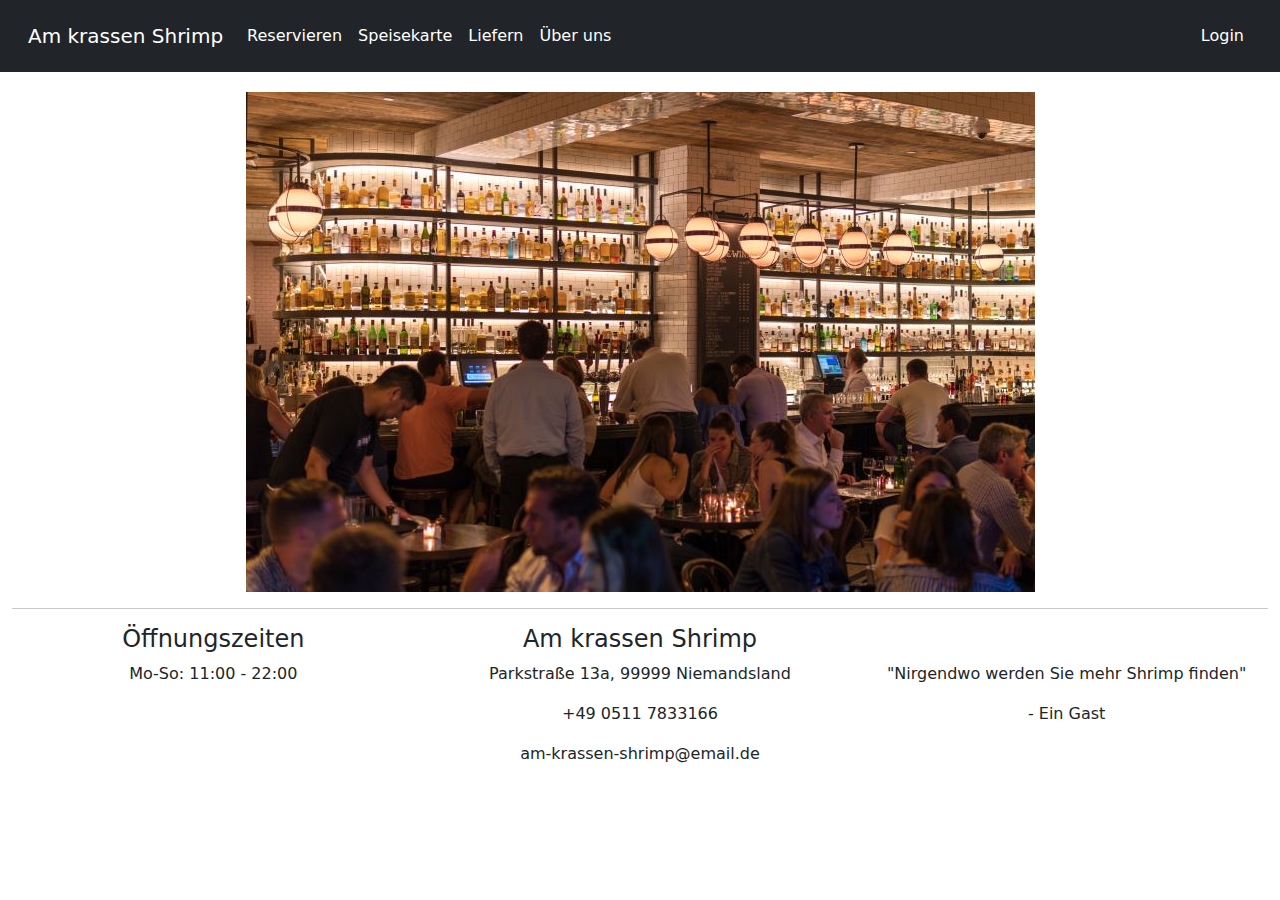
<file: public/index.html>
<!DOCTYPE html>
<html lang="de">
<head>
    <meta charset="utf-8">
    <meta name="viewport" content="width=device-width, initial-scale=1.0">
    <title>Am krassen Shrimp</title>
    <link href="https://cdn.jsdelivr.net/npm/bootstrap@5.1.3/dist/css/bootstrap.min.css" rel="stylesheet">
    <link href="./styles.min.css" rel="stylesheet">
</head>
<body>
<nav class="navbar navbar-expand-lg navbar-dark bg-dark w-100 p-3">
    <div class="container-fluid">
        <a class="navbar-brand" href="./index.html">Am krassen Shrimp</a>
        <button class="navbar-toggler" type="button" data-bs-toggle="collapse" data-bs-target="#navbarSupportedContent" aria-controls="navbarSupportedContent" aria-expanded="false" aria-label="Toggle navigation">
            <span class="navbar-toggler-icon"></span>
        </button>

        <div class="collapse navbar-collapse" id="navbarSupportedContent">
            <ul class="navbar-nav me-auto mb-2 mb-lg-0">
                <li class="nav-item">
                    <a class="nav-link" href="./reservieren.html">Reservieren</a>
                </li>
                <li class="nav-item">
                    <a class="nav-link" href="./speisekarte.html">Speisekarte</a>
                </li>
                <li class="nav-item">
                    <a class="nav-link" href="./liefern.html">Liefern</a>
                </li>
                <li class="nav-item">
                    <a class="nav-link" href="./about.html">Über uns</a>
                </li>
            </ul>
            <div class="collapse navbar-collapse justify-content-end">
                <ul class="navbar-nav ">
                    <li class="nav-item">
                        <a class="nav-link" href="./login.html">Login</a>
                    </li>
                </ul>
            </div>
        </div>
    </div>
</nav>

<div class="container-fluid">
    

    <div class="row" style="">
        <div class="col-md-16 text-center " style="margin-top: 20px">
            <img src= "images/pexels-marcus-herzberg-1058277.jpg">
        </div>
    </div>

    <hr>

    <div class="row footer">
        <div class="col-md-4">
            <h4>Öffnungszeiten</h4>
            <p>Mo-So: 11:00 - 22:00</p>
        </div>
        <div class="col-md-4">
            <h4>Am krassen Shrimp</h4>
            <p>Parkstraße 13a, 99999 Niemandsland</p>
            <p>+49 0511 7833166</p>
            <p>am-krassen-shrimp@email.de</p>
        </div>
        <div class="col-md-4" style="padding-top: 36.79700px">
            <p>"Nirgendwo werden Sie mehr Shrimp finden"</p>
            <p>- Ein Gast</p>
        </div>
    </div>

</div>

    <script src="https://ajax.googleapis.com/ajax/libs/jquery/3.6.0/jquery.min.js"></script>
    <script src="https://cdn.jsdelivr.net/npm/bootstrap@5.1.3/dist/js/bootstrap.bundle.min.js"></script>
</body>
</html>
</file>
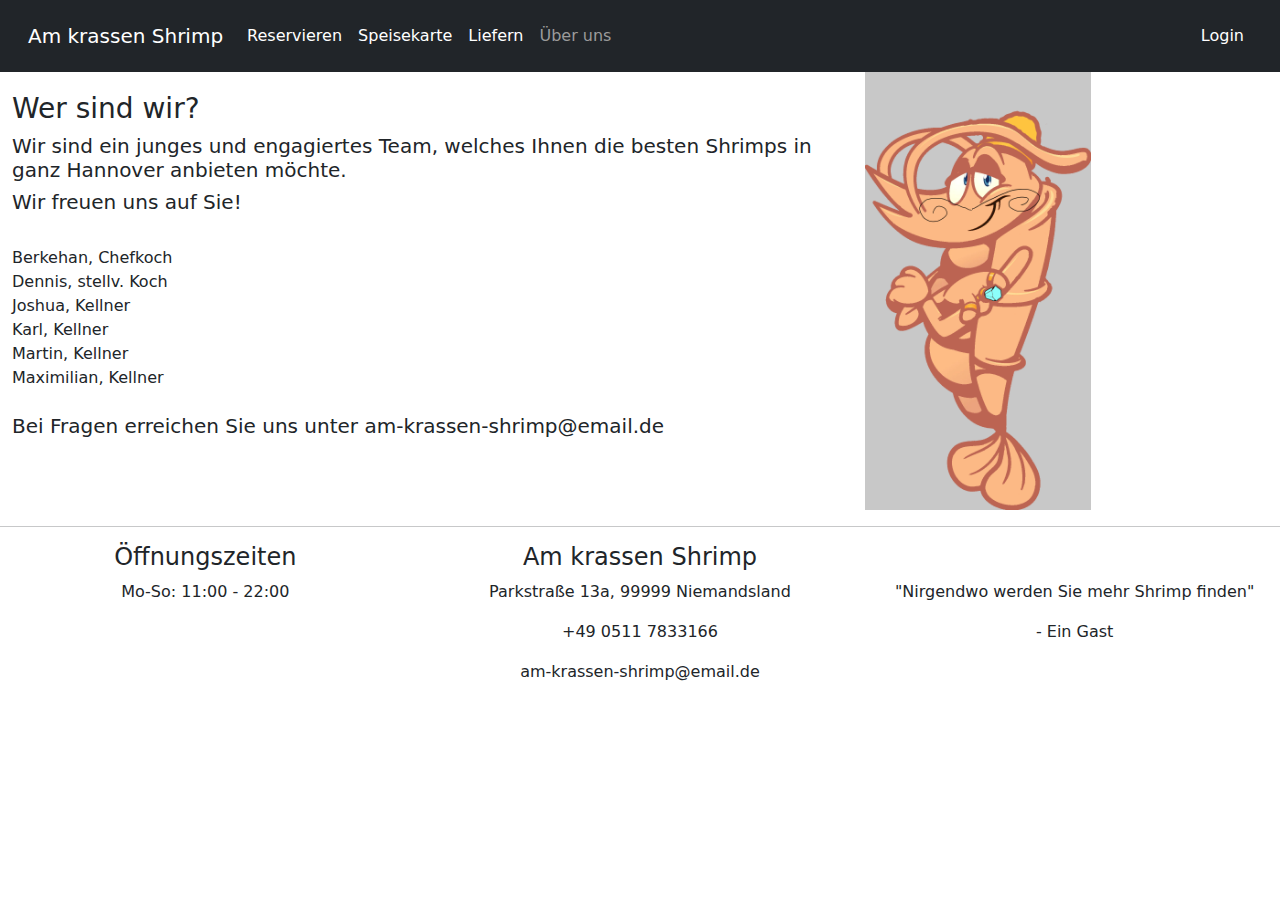
<file: about.html>
<!DOCTYPE html>
<html lang="de">
<head>
    <meta charset="utf-8">
    <meta name="viewport" content="width=device-width, initial-scale=1.0">
    <title>Über uns - Am krassen Shrimp</title>
    <link href="https://cdn.jsdelivr.net/npm/bootstrap@5.1.3/dist/css/bootstrap.min.css" rel="stylesheet">
    <link href="./styles.css" rel="stylesheet">
</head>
<body>

    <nav class="navbar navbar-expand-lg navbar-dark bg-dark w-100 p-3">
        <div class="container-fluid">
            <a class="navbar-brand" href="./index.html">Am krassen Shrimp</a>
            <button class="navbar-toggler" type="button" data-bs-toggle="collapse" data-bs-target="#navbarSupportedContent" aria-controls="navbarSupportedContent" aria-expanded="false" aria-label="Toggle navigation">
                <span class="navbar-toggler-icon"></span>
            </button>

            <div class="collapse navbar-collapse" id="navbarSupportedContent">
                <ul class="navbar-nav me-auto mb-2 mb-lg-0">
                    <li class="nav-item">
                        <a class="nav-link" href="./reservieren.html">Reservieren</a>
                    </li>
                    <li class="nav-item">
                        <a class="nav-link" href="./speisekarte.html">Speisekarte</a>
                    </li>
                    <li class="nav-item">
                        <a class="nav-link" href="./liefern.html">Liefern</a>
                    </li>
                    <li class="nav-item">
                        <a class="nav-link active" href="./about.html">Über uns</a>
                    </li>
                </ul>
                <div class="collapse navbar-collapse justify-content-end">
                    <ul class="navbar-nav ">
                        <li class="nav-item">
                            <a class="nav-link" href="./login.html">Login</a>
                        </li>
                    </ul>
                </div>
            </div>
        </div>
    </nav>

    <div class="container-fluid">
        <div class="row">
            <div class="col-md-8" style="margin-top: 20px">
                <h3>Wer sind wir?</h3>
                <h5>Wir sind ein junges und engagiertes Team, welches Ihnen die besten Shrimps in ganz Hannover anbieten möchte.</h5>
                <h5>Wir freuen uns auf Sie!</h5>
                <br>
                <li>Berkehan, Chefkoch</li>
                <li>Dennis, stellv. Koch</li>
                <li>Joshua, Kellner</li>
                <li>Karl, Kellner</li>
                <li>Martin, Kellner</li>
                <li>Maximilian, Kellner</li>
                <br>
                <h5>Bei Fragen erreichen Sie uns unter am-krassen-shrimp@email.de</h5>
            </div>
            <div class="col-md-4">
                <img style="max-width: 56%;" src="public/images/shrimp.png">
            </div>
        </div>
    </div>

    <hr>

    <div class="row footer">
       
        <div class="col-md-4">
            <h4>Öffnungszeiten</h4>
            <p>Mo-So: 11:00 - 22:00</p>
        </div>
        <div class="col-md-4">
            <h4>Am krassen Shrimp</h4>
            <p>Parkstraße 13a, 99999 Niemandsland</p>
            <p>+49 0511 7833166</p>
            <p>am-krassen-shrimp@email.de</p>
        </div>
        <div class="col-md-4" style="padding-top: 36.79700px">
            <p>"Nirgendwo werden Sie mehr Shrimp finden"</p>
            <p>- Ein Gast</p>
        </div>
    </div>

</div>

    <script src="https://ajax.googleapis.com/ajax/libs/jquery/3.6.0/jquery.min.js"></script>
    <script src="https://cdn.jsdelivr.net/npm/bootstrap@5.1.3/dist/js/bootstrap.bundle.min.js"></script>
</body>
</html>
</file>
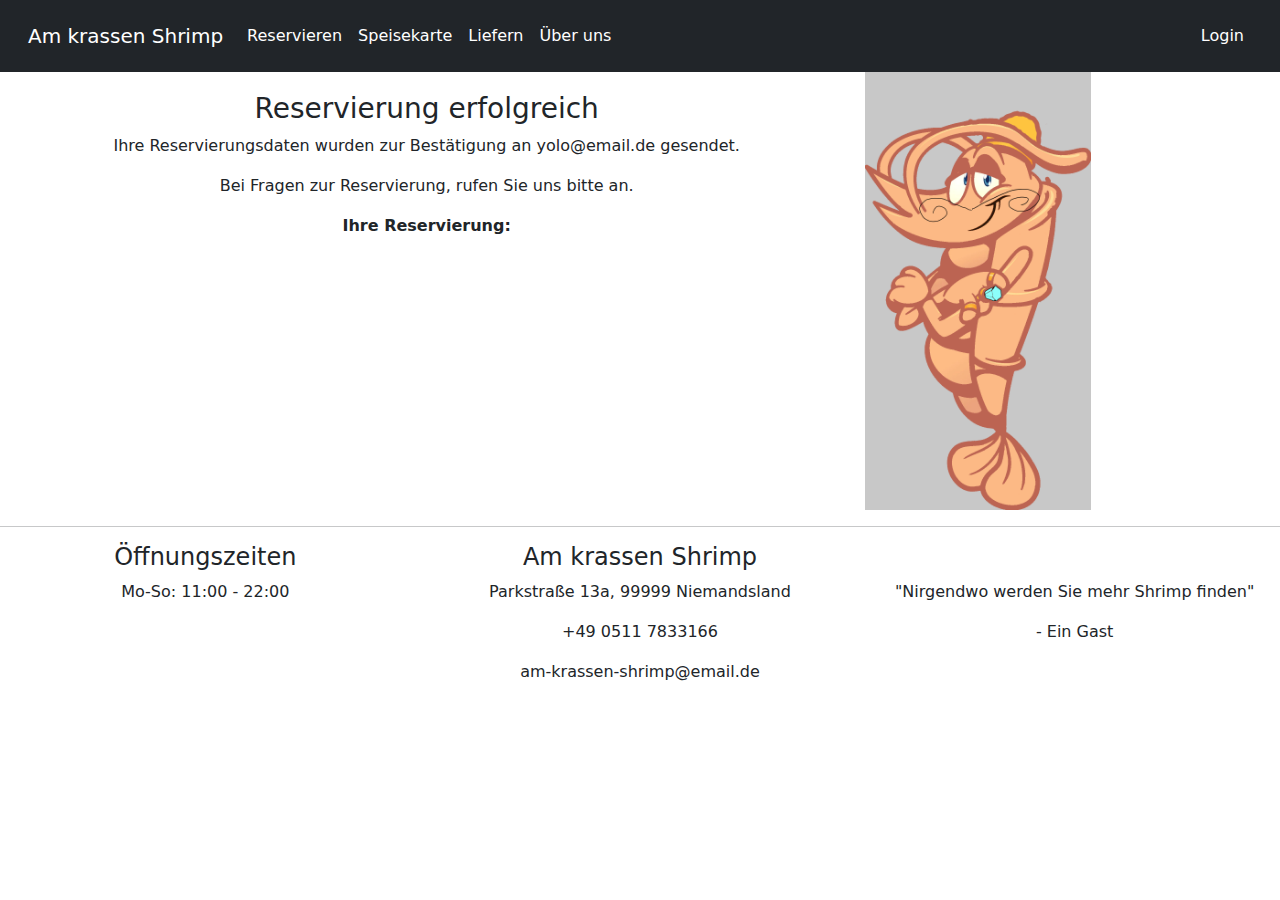
<file: erfolgreich.html>
<!DOCTYPE html>
<html lang="de">
<head>
    <meta charset="utf-8">
    <meta name="viewport" content="width=device-width, initial-scale=1.0">
    <title>Reservierung erfolgreich - Am krassen Shrimp</title>
    <link href="https://cdn.jsdelivr.net/npm/bootstrap@5.1.3/dist/css/bootstrap.min.css" rel="stylesheet">
    <link href="./styles.css" rel="stylesheet">
</head>
<body>

    <nav class="navbar navbar-expand-lg navbar-dark bg-dark w-100 p-3">
        <div class="container-fluid">
            <a class="navbar-brand" href="./index.html">Am krassen Shrimp</a>
            <button class="navbar-toggler" type="button" data-bs-toggle="collapse" data-bs-target="#navbarSupportedContent" aria-controls="navbarSupportedContent" aria-expanded="false" aria-label="Toggle navigation">
                <span class="navbar-toggler-icon"></span>
            </button>

            <div class="collapse navbar-collapse" id="navbarSupportedContent">
                <ul class="navbar-nav me-auto mb-2 mb-lg-0">
                    <li class="nav-item">
                        <a class="nav-link" href="./reservieren.html">Reservieren</a>
                    </li>
                    <li class="nav-item">
                        <a class="nav-link" href="./speisekarte.html">Speisekarte</a>
                    </li>
                    <li class="nav-item">
                        <a class="nav-link" href="./liefern.html">Liefern</a>
                    </li>
                    <li class="nav-item">
                        <a class="nav-link" href="./about.html">Über uns</a>
                    </li>
                </ul>
				<div class="collapse navbar-collapse justify-content-end">
					<ul class="navbar-nav ">
						<li class="nav-item">
							<a class="nav-link" href="./login.html">Login</a>
						</li>
					</ul>
				</div>
            </div>
        </div>
    </nav>

    <div class="container-fluid">
        <div class="row">
            <div class="col-md-8 text-center" style="margin-top: 20px">
                <h3>Reservierung erfolgreich</h3>
                <p>Ihre Reservierungsdaten wurden zur Bestätigung an yolo@email.de gesendet. </p>
                <p>Bei Fragen zur Reservierung, rufen Sie uns bitte an. </p>
                <p><b>Ihre Reservierung:</b></p>
                <p id="form1-data"></p>
            </div>
            <div class="col-md-4">
                <img style="max-width: 56%" src= "public/images/shrimp.png">
            </div>
        </div>
    </div>

    <hr>

    <div class="row footer">
        <div class="col-md-4">
            <h4>Öffnungszeiten</h4>
            <p>Mo-So: 11:00 - 22:00</p>
        </div>
        <div class="col-md-4">
            <h4>Am krassen Shrimp</h4>
            <p>Parkstraße 13a, 99999 Niemandsland</p>
            <p>+49 0511 7833166</p>
            <p>am-krassen-shrimp@email.de</p>
        </div>
        <div class="col-md-4" style="padding-top: 36.79700px">
            <p>"Nirgendwo werden Sie mehr Shrimp finden"</p>
            <p>- Ein Gast</p>
        </div>
    </div>

</div>
</div>

    <script src="https://ajax.googleapis.com/ajax/libs/jquery/3.6.0/jquery.min.js"></script>
    <script src="https://cdn.jsdelivr.net/npm/bootstrap@5.1.3/dist/js/bootstrap.bundle.min.js"></script>

<script>

    var url_string = window.location.href;
    var url = new URL(url_string);
    var formdata1 = url.searchParams.get("formdata1");
    form1_obj = JSON.parse(formdata1);

    $("#form1-data").html("Datum: " + new Date(form1_obj['date']).toLocaleDateString() + " Uhrzeit: " + form1_obj['time']);
    if(form1_obj['table'] != "") {
        $("#form1-data").html($("#form1-data").html() + "<br>Tisch: " + form1_obj['table'] + "<br>" + "Plätze: " + form1_obj['seats']);
    }


</script>
</body>
</html>
</file>
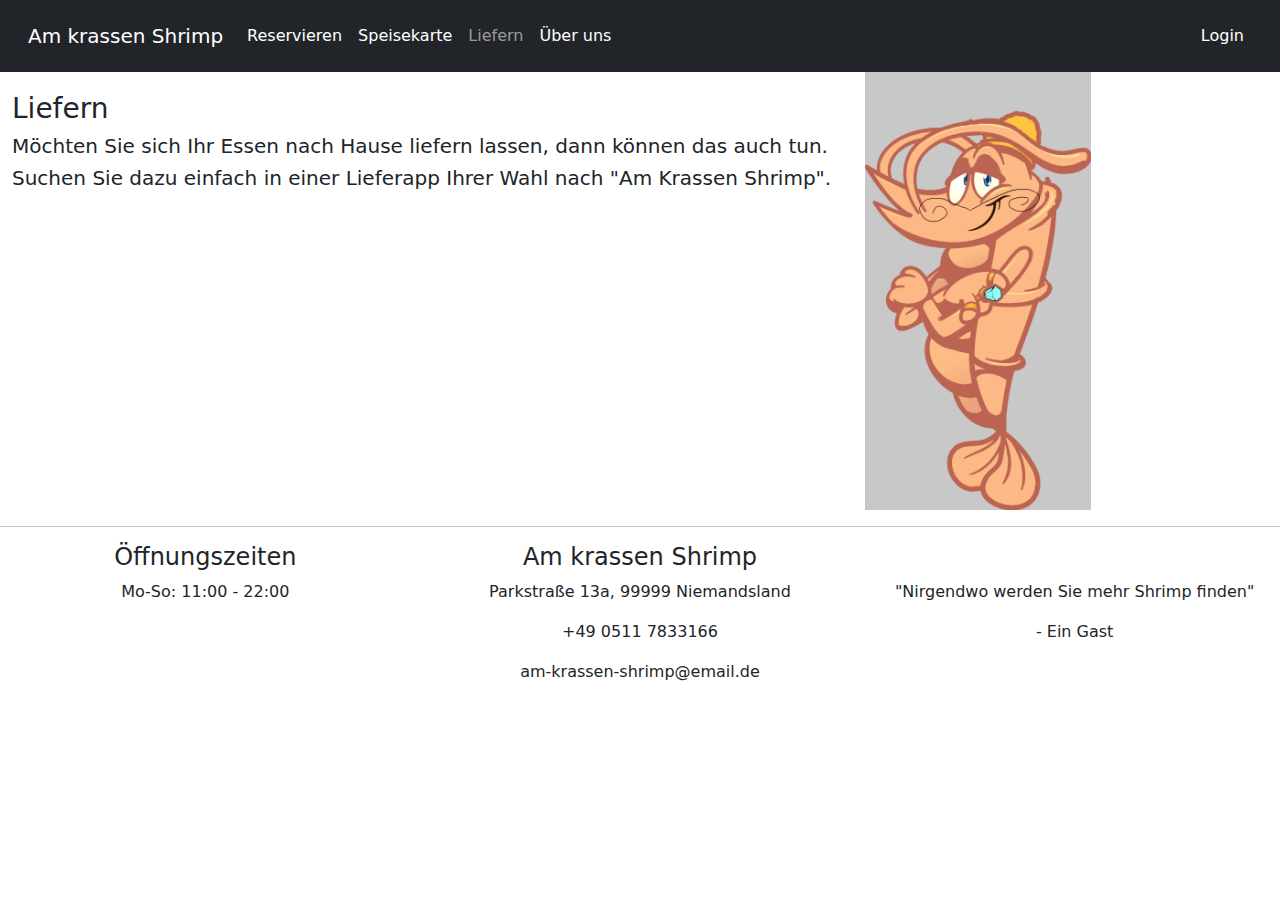
<file: liefern.html>
<!DOCTYPE html>
<html lang="de">
<head>
    <meta charset="utf-8">
    <meta name="viewport" content="width=device-width, initial-scale=1.0">
    <title>Liefern - Am krassen Shrimp</title>
    <link href="https://cdn.jsdelivr.net/npm/bootstrap@5.1.3/dist/css/bootstrap.min.css" rel="stylesheet">
    <link href="./styles.css" rel="stylesheet">
</head>
<body>
    <nav class="navbar navbar-expand-lg navbar-dark bg-dark w-100 p-3">
        <div class="container-fluid">
            <a class="navbar-brand" href="./index.html">Am krassen Shrimp</a>
            <button class="navbar-toggler" type="button" data-bs-toggle="collapse" data-bs-target="#navbarSupportedContent" aria-controls="navbarSupportedContent" aria-expanded="false" aria-label="Toggle navigation">
                <span class="navbar-toggler-icon"></span>
            </button>

            <div class="collapse navbar-collapse" id="navbarSupportedContent">
                <ul class="navbar-nav me-auto mb-2 mb-lg-0">
                    <li class="nav-item">
                        <a class="nav-link" href="./reservieren.html">Reservieren</a>
                    </li>
                    <li class="nav-item">
                        <a class="nav-link" href="./speisekarte.html">Speisekarte</a>
                    </li>
                    <li class="nav-item">
                        <a class="nav-link active" href="./liefern.html">Liefern</a>
                    </li>
                    <li class="nav-item">
                        <a class="nav-link" href="./about.html">Über uns</a>
                    </li>
                </ul>
                <div class="collapse navbar-collapse justify-content-end">
                    <ul class="navbar-nav ">
                        <li class="nav-item">
                            <a class="nav-link" href="./login.html">Login</a>
                        </li>
                    </ul>
                </div>
            </div>
        </div>
    </nav>

    <div class="container-fluid">
        <div class="row">
            <div class="col-md-8" style="margin-top: 20px">
                <h3>Liefern</h3>
                <h5>Möchten Sie sich Ihr Essen nach Hause liefern lassen, dann können das auch tun.</h5>
                <h5>Suchen Sie dazu einfach in einer Lieferapp Ihrer Wahl nach "Am Krassen Shrimp".</h5>
				
            </div>
			
		
			
            <div class="col-md-4">
                <img style="max-width: 56%" src= "public/images/shrimp.png">
            </div>
        </div>
    </div>

    <hr>

    <div class="row footer">
        <div class="col-md-4">
            <h4>Öffnungszeiten</h4>
            <p>Mo-So: 11:00 - 22:00</p>
        </div>
        <div class="col-md-4">
            <h4>Am krassen Shrimp</h4>
            <p>Parkstraße 13a, 99999 Niemandsland</p>
            <p>+49 0511 7833166</p>
            <p>am-krassen-shrimp@email.de</p>
        </div>
        <div class="col-md-4" style="padding-top: 36.79700px">
            <p>"Nirgendwo werden Sie mehr Shrimp finden"</p>
            <p>- Ein Gast</p>
        </div>
    </div>

</div>

    <script src="https://ajax.googleapis.com/ajax/libs/jquery/3.6.0/jquery.min.js"></script>
    <script src="https://cdn.jsdelivr.net/npm/bootstrap@5.1.3/dist/js/bootstrap.bundle.min.js"></script>
</body>
</html>
</file>
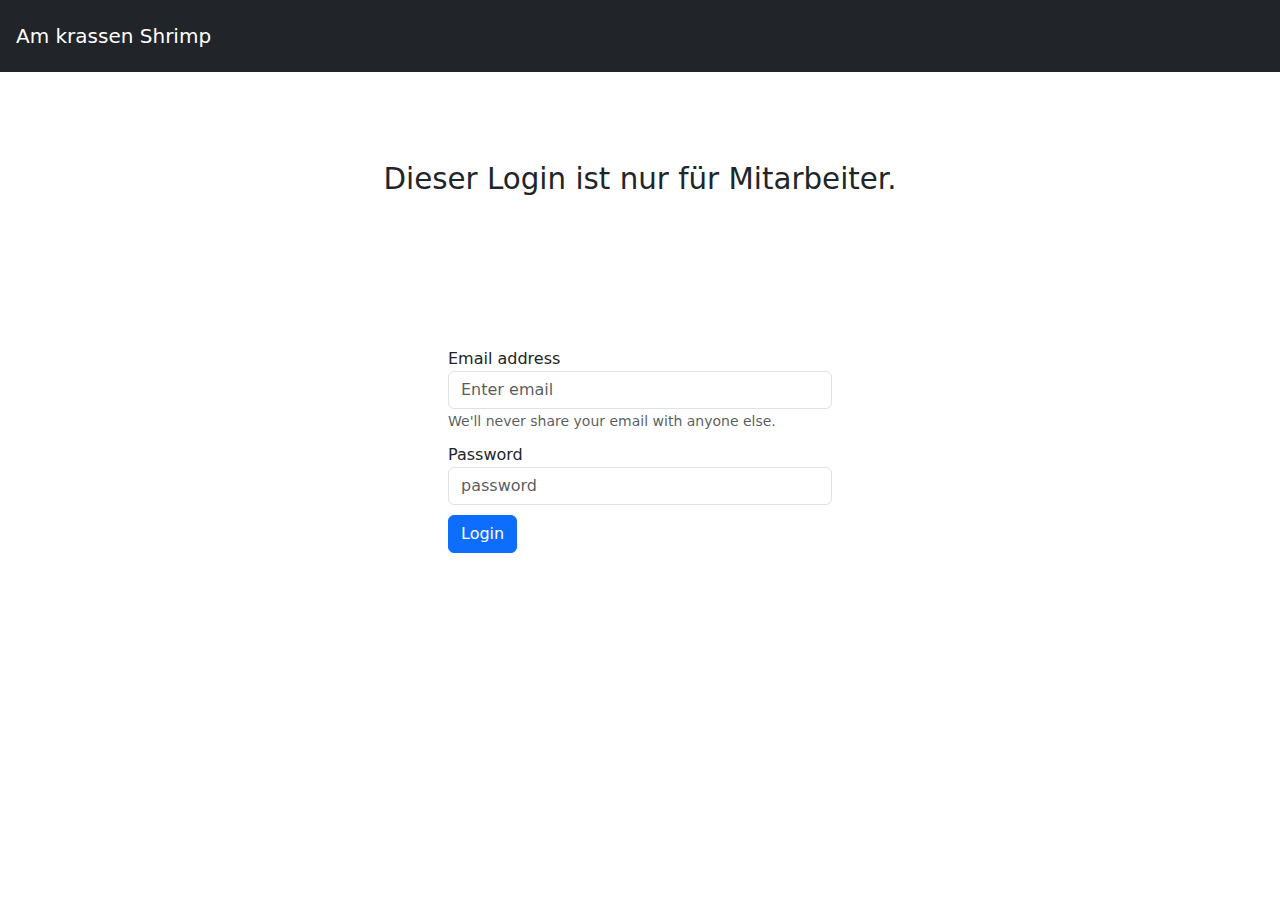
<file: login.html>
<!DOCTYPE html>
<html lang="de">
<head>
    <meta charset="utf-8">
    <meta name="viewport" content="width=device-width, initial-scale=1.0">
    <title>Reservieren - Am krassen Shrimp</title>
    <link href="https://cdn.jsdelivr.net/npm/bootstrap@5.1.3/dist/css/bootstrap.min.css" rel="stylesheet">
    <link href="./styles.css" rel="stylesheet">
</head>
<style>
	body{

	}
	.form-group{
		width: 30vw;
		margin-bottom: 10px;
	}
	.form{
		position: absolute;
		top: 50%;
		left: 50%;
		transform: translate(-50%, -50%);
	}
	.website-info{
		font-size: 22pt;
		position: absolute;
		top: 20%;
		left: 50%;
		transform: translate(-50%, -50%);
	}
</style>
<body>
	<nav class="navbar navbar-expand-lg navbar-dark bg-dark w-100 p-3">
            <a class="navbar-brand" href="./index.html">Am krassen Shrimp</a>
	</nav>
	
	<div class="website-info">
		Dieser Login ist nur für Mitarbeiter.
	</div>
	<form>
		<div class="form">
			<div class="form-group ">
				<label for="worker-email">Email address</label>
				<input type="email" class="form-control" id="worker-email" aria-describedby="emailHelp" placeholder="Enter email">
				<small id="emailHelp" class="form-text text-muted">We'll never share your email with anyone else.</small>
			</div>
			<div class="form-group">
				<label for="worker-password">Password</label>
				<input type="password" class="form-control" id="worker-password" placeholder="password">
			</div>
			<button type="button" class="btn btn-primary" onclick="verifyUser()">Login</button>
		</div>
	</form>

<script>
function verifyUser(){
	const email = document.getElementById("worker-email");
	const pw = document.getElementById("worker-password");
	window.alert("User does not exist");
	email.value = "";
	pw.value = "";
}
</script>

</body>
</html>
</file>
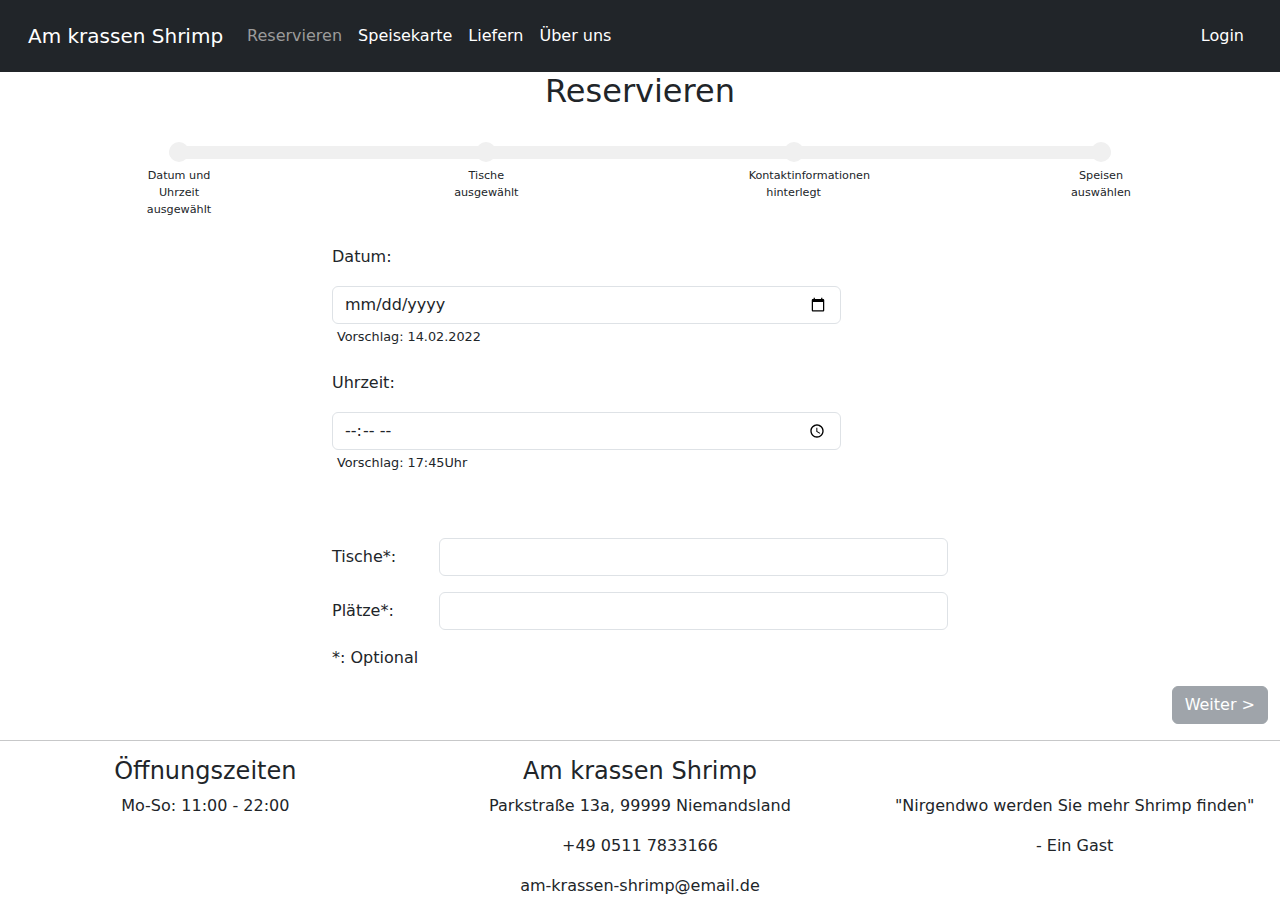
<file: reservieren.html>
<!DOCTYPE html>
<html lang="de">
<head>
    <meta charset="utf-8">
    <meta name="viewport" content="width=device-width, initial-scale=1.0">
    <title>Reservieren - Am krassen Shrimp</title>
    <link href="https://cdn.jsdelivr.net/npm/bootstrap@5.1.3/dist/css/bootstrap.min.css" rel="stylesheet">
    <link href="./styles.css" rel="stylesheet">
</head>
<body>
    <nav class="navbar navbar-expand-lg navbar-dark bg-dark w-100 p-3">
        <div class="container-fluid">
            <a class="navbar-brand" href="./index.html">Am krassen Shrimp</a>
            <button class="navbar-toggler" type="button" data-bs-toggle="collapse" data-bs-target="#navbarSupportedContent" aria-controls="navbarSupportedContent" aria-expanded="false" aria-label="Toggle navigation">
                <span class="navbar-toggler-icon"></span>
            </button>

            <div class="collapse navbar-collapse" id="navbarSupportedContent">
                <ul class="navbar-nav me-auto mb-2 mb-lg-0">
                    <li class="nav-item">
                        <a class="nav-link active" href="./reservieren.html">Reservieren</a>
                    </li>
                    <li class="nav-item">
                        <a class="nav-link" href="./speisekarte.html">Speisekarte</a>
                    </li>
                    <li class="nav-item">
                        <a class="nav-link" href="./liefern.html">Liefern</a>
                    </li>
                    <li class="nav-item">
                        <a class="nav-link" href="./about.html">Über uns</a>
                    </li>
                </ul>
                <div class="collapse navbar-collapse justify-content-end">
                    <ul class="navbar-nav ">
                        <li class="nav-item">
                            <a class="nav-link" href="./login.html">Login</a>
                        </li>
                    </ul>
                </div>
            </div>
        </div>
    </nav>

    <div class="container-fluid">
        <h2 style="text-align: center">Reservieren</h2>

        <div class="form-progress py-4">
            <ul class="d-flex align-items-center justify-content-between">
                <li id="select-date"></li>
                <li id="select-table"></li>
                <li id="input-data"></li>
                <li id="food-reservation"></li>
            </ul>
            <div class="progress">
                <div id="prog-bar" class="progress-bar" role="progressbar" style="width: 0%;" aria-valuenow="0" aria-valuemin="0" aria-valuemax="100"></div>
            </div>
        </div>
    
        <div class="row" id="form">
            <div class="col-md-6 offset-md-3" style="margin-top: 20px">
    
                <form id="form-reservieren" onsubmit="formReservierenSubmit(event); return false;">
                    <p style="color: red;" id="datetime-errors"></p>

                    <div class="row mb-3">
                        <label class="col-sm-2 col-form-label" for="input-date">Datum:</label><br><br>
                        <small id="date-errors" style="color: red;"></small>
                        <div class="col-sm-10">
                            <input class="form-control" type="date" name="date" id="input-date">
                            <small style="font-weight: lighter; font-size: 0.8rem; margin-left: 5px;">Vorschlag: 14.02.2022</small>
                        </div>

                    </div>
    
                    <div class="row mb-3">
                        <label class="col-sm-2 col-form-label" for="input-date">Uhrzeit:</label><br><br>
                        <small id="time-errors" style="color: red;"></small>
                        <div class="col-sm-10">
                            <input class="form-control" type="time" name="time" id="input-time">
                            <small style="font-weight: lighter; font-size: 0.8rem; margin-left: 5px;">Vorschlag: 17:45Uhr</small>
                        </div>
                    </div><br><br>
    
                    <div class="row mb-3">
                        <label class="col-sm-2 col-form-label" for="input-table">Tische*:</label><br>
                        <div class="col-sm-10">
                            <input class="form-control" style="background-color:#FFF !important;" readonly type="text" name="table" id="input-table" />
                        </div>
                    </div>
    
                    <div class="row mb-3">
                        <label class="col-sm-2 col-form-label" for="input-seats">Plätze*:</label><br>
                        <div class="col-sm-10">
                            <input class="form-control" style="background-color:#FFF !important;" readonly type="number" name="seats" id="input-seats" />
                        </div>
                    </div>
    
                    <p>*: Optional</p>
    
            </div>
    
                <div class="d-flex flex-row-reverse">

                    <input type="submit" onclick='$("#prog-bar").css({"width": "66%"})' id="next-btn" class="btn btn-secondary" value="Weiter >" disabled>

                </div>
    
    
            </form>
    
        </div>
    
        <div class="row" style="display: none" id="table-select">
    
            <div class="col-md-6 offset-md-3">
                <h4>Wählen Sie unten im Restaurantplan einen oder mehrere freie Tische aus!</h4>
                <h5>Sie können höchstens 10 Sitzplätze reservieren.</h5>
                <h5>Falls gewünscht, konnen Sie mit gedrückter Maustaste Tische zusammenschieben.</h5>
                
    
                <div style="margin-top: 20px">
    
                    <div style="width: 17px; height: 17px; background-color: #ff6666; display: inline-block; margin-right: 5px;"></div><span>belegter Tisch</span><br>
                    <div style="width: 17px; height: 17px; background-color: #30ff30; display: inline-block; margin-right: 5px;"></div><span>ausgewählte(r) Tisch</span>
    
                </div>
    
                <canvas class="canvas-tables" id="table-selection-canvas" width='0px' height='0px'>
                    ERROR: Canvas not supported, try another browser.
                </canvas>
    
                <script src="./table_selection.js"></script>
            </div>
    
        </div>
    
        <div class="row" style="display: none" id="contact-data-form">
            <div class="col-md-12" style="margin-top: 20px">
    
                <form method="get" action="reservieren.html" onsubmit="event.preventDefault(); gotoFoodSelection();">
                    <p id="data-errors" style="color: red;"></p>
                    <div class="col-md-4 offset-md-4 row">
    
                        <div class="col-md-4 mb-3 px-1">
                                <input class="form-control" type="text" name="anrede" id="input-anrede" placeholder="Anrede">
                        </div>
    
                        <div class="col-md-4 mb-3 px-1">
                                <input class="form-control" type="text" name="vorname" id="input-vorname" placeholder="Vorname">
                        </div>
    
                        <div class="col-md-4 mb-3 px-1">
                                <input class="form-control" type="text" name="nachname" id="input-nachname" placeholder="Nachname">
                        </div>
    
                        <small id="plz-errors" style="color: red;"></small>
                        <div class="col-md-4 mb-3 px-1">
                                <input class="form-control" type="number" name="postleitzahl" id="input-postleitzahl" placeholder="Postleitzahl">
                        </div>
    
                        <div class="col-sm-8 mb-3 px-1">
                                <input class="form-control" type="text" name="ort" id="input-ort" placeholder="Ort">
                        </div>
    
                        <div class="col-sm-12 mb-3 px-1">
                                <input class="form-control" type="email" name="email" id="input-email" placeholder="Email">
                        </div>
    
                        <div class="col-sm-8 mb-3 px-1">
                                <input class="form-control" type="text" name="strasse" id="input-strasse" placeholder="Straße">
                        </div>
    
                        <div class="col-sm-4 mb-3 px-1">
                                <input class="form-control" type="text" name="nummer" id="input-nummer" placeholder="Nummer">
                        </div>
    
                    </div>
    
                    <div class="d-flex justify-content-between">
    
                        <a class="btn btn-secondary" style="width: 93px;" onclick="$('#prog-bar').css({'width': '0%'}); $('#form').show();$('#table-select').show(); $('#contact-data-form').hide();">< Zurück</a>
    
    
                        <input type="submit" class="btn btn-secondary" onclick="" value="Weiter >">
    
                    </div>
    
    
                </form>
    
            </div>
        </div>

        <div id="select-food" style="display: none;" class="row">
            <div class="col-md-12" style="margin-top: 20px">
    
                <form method="get" action="erfolgreich.html" onsubmit="">
                    
                    <div class="row justify-content-center" style="text-align: center;">
                        <h3 style="margin-bottom: 1.5rem;">Vorspeisen</h3>
    
                        <div class="col-sm-3">
                            <div class="card">
                                <img src="public/images/shrimpsalat.jpg" class="card-image-top" alt="">
                                <div class="card-body">
                                    <h5 class="card-title">Shrimp Salat</h5>
                                    <p class="card-text">8,00€</p>
                                </div>
                            </div>
                        </div>
                        <div class="col-sm-3">
                            <div class="card">
                                <img src="public/images/shrimpsuppe.jpg" class="card-image-top" alt="">
                                <div class="card-body">
                                    <h5 class="card-title">Shrimps Suppe</h5>
                                    <p class="card-text">12,00€</p>
                                </div>
                            </div>
                        </div>
                    </div>
    
                    <div class="row justify-content-center" style="margin-top: 3rem; text-align: center;">
                        <h3 style="margin-bottom: 1.5rem;">Grill Gerichte</h3>
    
                        <div class="col-sm-3">
                            <div class="card">
                                <img src="public/images/shrimpgrill.jpg" class="card-image-top" alt="">
                                <div class="card-body">
                                    <h5 class="card-title">Shrimp Grillteller</h5>
                                    <p class="card-text">16,00€</p>
                                </div>
                            </div>
                        </div>
                        <div class="col-sm-3">
                            <div class="card">
                                <img src="public/images/shrimp-louisiana.jpg" class="card-image-top" alt="">
                                <div class="card-body">
                                    <h5 class="card-title">Shrimp Creole aus Louisana</h5>
                                    <p class="card-text">20,00€</p>
                                </div>
                            </div>
                        </div>
                        <div class="col-sm-3">
                            <div class="card">
                                <img src="public/images/shrimpsgefüllt.jpg" class="card-image-top" alt="">
                                <div class="card-body">
                                    <h5 class="card-title">Gefüllte Shrimps</h5>
                                    <p class="card-text">12,00€</p>
                                </div>
                            </div>
                        </div>
                    </div>
    
    
                    <div class="row justify-content-center" style="margin-top: 3rem; text-align: center;">
                        <h3 style="margin-bottom: 1.5rem;">Snacks</h3>
    
                        <div class="col-sm-3">
                            <div class="card">
                                <img src="public/images/shrimpchips.jpg" class="card-image-top" alt="">
                                <div class="card-body">
                                    <h5 class="card-title">Shrimp Chips</h5>
                                    <p class="card-text">4,00€</p>
                                </div>
                            </div>
                        </div>
                        <div class="col-sm-3">
                            <div class="card">
                                <img src="public/images/shrimprolle.jpg" class="card-image-top" alt="">
                                <div class="card-body">
                                    <h5 class="card-title">Shrimp Rolle</h5>
                                    <p class="card-text">5,00€</p>
                                </div>
                            </div>
                        </div>
                        <div class="col-sm-3">
                            <div class="card">
                                <img src="public/images/shrimp Roh.jpg" class="card-image-top" alt="">
                                <div class="card-body">
                                    <h5 class="card-title">Roher Shrimp</h5>
                                    <p class="card-text">1,00€</p>
                                </div>
                            </div>
                        </div>
                    </div>
    
    
                    <div class="row justify-content-center" style="margin-top: 3rem; text-align: center;">
                        <h3 style="margin-bottom: 1.5rem;">Getränke</h3>
    
                        <div class="col-sm-3">
                            <div class="card">
                                <img src="public/images/shrimpcola.jpg" class="card-image-top" alt="">
                                <div class="card-body">
                                    <h5 class="card-title">Shrimp Cola</h5>
                                    <p class="card-text">4,00€</p>
                                </div>
                            </div>
                        </div>
                        <div class="col-sm-3">
                            <div class="card">
                                <img src="public/images/shrimptee.jpg" class="card-image-top" alt="">
                                <div class="card-body">
                                    <h5 class="card-title">Shrimp Tee</h5>
                                    <p class="card-text">4,00€</p>
                                </div>
                            </div>
                        </div>
                        <div class="col-sm-3">
                            <div class="card">
                                <img src="public/images/shrimppüriert.jpg" class="card-image-top" alt="">
                                <div class="card-body">
                                    <h5 class="card-title">Shrimp Püriert</h5>
                                    <p class="card-text">9,00€</p>
                                </div>
                            </div>
                        </div>
                    </div>
    
    
                    <input type="hidden" name="formdata1" id="form1-input">
    
                    <div class="d-flex justify-content-between">
    
                        <a class="btn btn-secondary" style="width: 93px;" onclick="$('#prog-bar').css({'width': '66%'}); $('#contact-data-form').show(); $('#select-food').hide();">< Zurück</a>
    
                        <input type="submit" class="btn btn-secondary" value="Reservieren">
    
                    </div>
    
                </form>
            </div>
        </div>
    
    </div>
    
    <hr>

    <div class="row footer">
        <div class="col-md-4">
            <h4>Öffnungszeiten</h4>
            <p>Mo-So: 11:00 - 22:00</p>
        </div>
        <div class="col-md-4">
            <h4>Am krassen Shrimp</h4>
            <p>Parkstraße 13a, 99999 Niemandsland</p>
            <p>+49 0511 7833166</p>
            <p>am-krassen-shrimp@email.de</p>
        </div>
        <div class="col-md-4" style="padding-top: 36.79700px">
            <p>"Nirgendwo werden Sie mehr Shrimp finden"</p>
            <p>- Ein Gast</p>
        </div>
    </div>


</div>
</div>

    <script src="https://ajax.googleapis.com/ajax/libs/jquery/3.6.0/jquery.min.js"></script>
    <script src="https://cdn.jsdelivr.net/npm/bootstrap@5.1.3/dist/js/bootstrap.bundle.min.js"></script>

<script>

    const cards = document.querySelectorAll('.card');
    cards.forEach(card => {
        card.addEventListener('click', (e) => {
            if (card.classList.contains('highlighted')) {
                card.classList.remove('highlighted')
            } else {
                card.classList.add('highlighted');
            }
        });
    });

    function gotoFoodSelection() {
        document.getElementById('data-errors').innerHTML = ""
        const errors = []
        if ($("#input-anrede").val() === "") errors.push("Anrede nicht ausgefüllt.")
        if ($("#input-vorname").val() === "") errors.push("Vorname nicht ausgefüllt.")
        if ($("#input-nachname").val() === "") errors.push("Nachname nicht ausgefüllt.")
        if ($("#input-postleitzahl").val() === "") errors.push("Postleitzahl nicht ausgefüllt.")
        if ($("#input-ort").val() === "") errors.push("Ort nicht ausgefüllt.")
        if ($("#input-email").val() === "") errors.push("Email nicht ausgefüllt.")
        if ($("#input-strasse").val() === "") errors.push("Straße nicht ausgefüllt.")
        if ($("#input-nummer").val() === "") errors.push("Hausnummer nicht ausgefüllt.")

        if (errors.length !== 0) {
            let text = "";
            errors.forEach(error => text = text + `${error}<br>`)
            document.getElementById('data-errors').innerHTML = text
            return true
        } else {
            $('#select-food').show()
            $('#contact-data-form').hide()
            $('#table-select').hide()
            $("#prog-bar").css({"width": "100%"})
            return false
        }
    }

    $("#input-date").change(function() {
        const valueString = $("#input-date").val()
        const currentDate = new Date();
        const values = valueString.split("-");
        const error = $("#date-errors");

        document.getElementById('date-errors').innerHTML = '';

        if (currentDate.getFullYear() > +values[0]) {
            document.getElementById('date-errors').innerHTML = 'Das Datum kann nicht in der Vergangenheit liegen.';
            return;
        }
        if (currentDate.getFullYear() === +values[0] && (currentDate.getMonth()+1) > +values[1]) {
            document.getElementById('date-errors').innerHTML = 'Das Datum kann nicht in der Vergangenheit liegen.';
            return;
        }
        if (currentDate.getFullYear() === +values[0] && (currentDate.getMonth()+1) === +values[1] && currentDate.getDate() > +values[2]) {
            document.getElementById('date-errors').innerHTML = 'Das Datum kann nicht in der Vergangenheit liegen.';
            return;
        }
    });


    $("#input-time").change(function() {
        const valueString = $("#input-time").val()
        const values = valueString.split(':')
        const currentDate = new Date();

        const opening_times = {open: 11, close: 22}
        
        console.log(+values[0], opening_times.open)

        document.getElementById('time-errors').innerHTML = '';
        if (+values[0] < opening_times.open) {
            document.getElementById('time-errors').innerHTML = 'Die Uhrzeit liegt vor der Öffnungszeit.';
            return;
        }
        if (+values[0] > opening_times.close) {
            document.getElementById('time-errors').innerHTML = 'Die Uhrzeit liegt nach der Öffnungszeit.';
            return;
        }
        if (+values[0] === opening_times.close && +values[1] > 0) {
            document.getElementById('time-errors').innerHTML = 'Die Uhrzeit liegt nach der Öffnungszeit.';
            return;
        }

        $("#select-date").addClass("highlighted")
        $("#prog-bar").css({"width": "33%"})
        $("#next-btn").attr({"disabled": null})
    });

    $("#input-nummer").change(function() {
        $("#prog-bar").css({"width": "100%"})
        $("#input-data").addClass("highlighted")
    })

    $( "#input-table" ).click(function() {
        $("#table-select").show();
    });

    $( "#input-seats" ).click(function() {
        $("#table-select").show();
    });

    // This function gets called from JavaScript inside table_selection.js
    function selectTables(tables, seatCount) {
        // Parse array into comma-seperated list
        let table_list = "";
        for(let i = 0; i < tables.length; i++) {
            table_list += (tables[i] + 1).toString(); // Increment IDs to start from 1
            if(i != tables.length - 1)
            table_list += ", ";
        }

        $("#input-table").val(table_list);
        $("#input-seats").val(seatCount);

        if(seatCount > 10) {
            alert("Sie können maximal 10 Plätze reservieren. Bitte entfernen Sie Tische aus Ihrer Auswahl.")
        }

        // TODO: Jemand der einen Plan hat, wie das UI reagieren soll, muss an diese Funktion nochmal ran!

        if(seatCount > 0 && seatCount <= 10)
            $("#next-btn").attr({"disabled": null})
        else
            $("#next-btn").attr({"disabled": true})

        $("#select-table").addClass("highlighted")
        //$("#table-select").hide();
        $("#prog-bar").css({"width": "66%"})
        //$("#next-btn").removeClass("btn-secondary")
        //$("#next-btn").addClass("btn-primary")
    }

    $("#input-postleitzahl").change(function() {
        const len = $("#input-postleitzahl").val().length;
        document.getElementById('plz-errors').innerHTML = ''
        if (len !== 5) {
            const validator = new RegExp('^[0-9]{5}$')
            const val = $("#input-postleitzahl").val()
            if (!validator.test(val)) {
                document.getElementById('plz-errors').innerHTML = 'Postleitzahl nicht gültig.'
            }
            
        }
    });


    function saveForm1() {
        let formdata = new FormData(document.getElementById('form-reservieren'));

        let object = {};
        formdata.forEach((value, key) => object[key] = value);
        let json = JSON.stringify(object);
        console.log(json);
        $("#form1-input").val(json);

        return false;
    }

    function formReservierenSubmit(e) {
        e.preventDefault();
        document.getElementById('datetime-errors').innerHTML = ''
        const errors = []
        if ($("#input-date").val() === "") errors.push('Datun nicht ausgewählt.')
        if ($("#input-time").val() === "") errors.push('Zeit nicht ausgewählt.')

        if (errors.length !== 0) {
            let text = "";
            errors.forEach(error => text = text + `${error}<br>`)
            document.getElementById('datetime-errors').innerHTML = text
            return true
        } else {
            $('#contact-data-form').show();
            $('#form').hide();
            $('#table-select').hide();
            saveForm1();
            return false
        }

        $('#contact-data-form').show();
        $('#form').hide();
        $('#table-select').hide();
        saveForm1();
    }

</script>

</body>
</html>
</file>
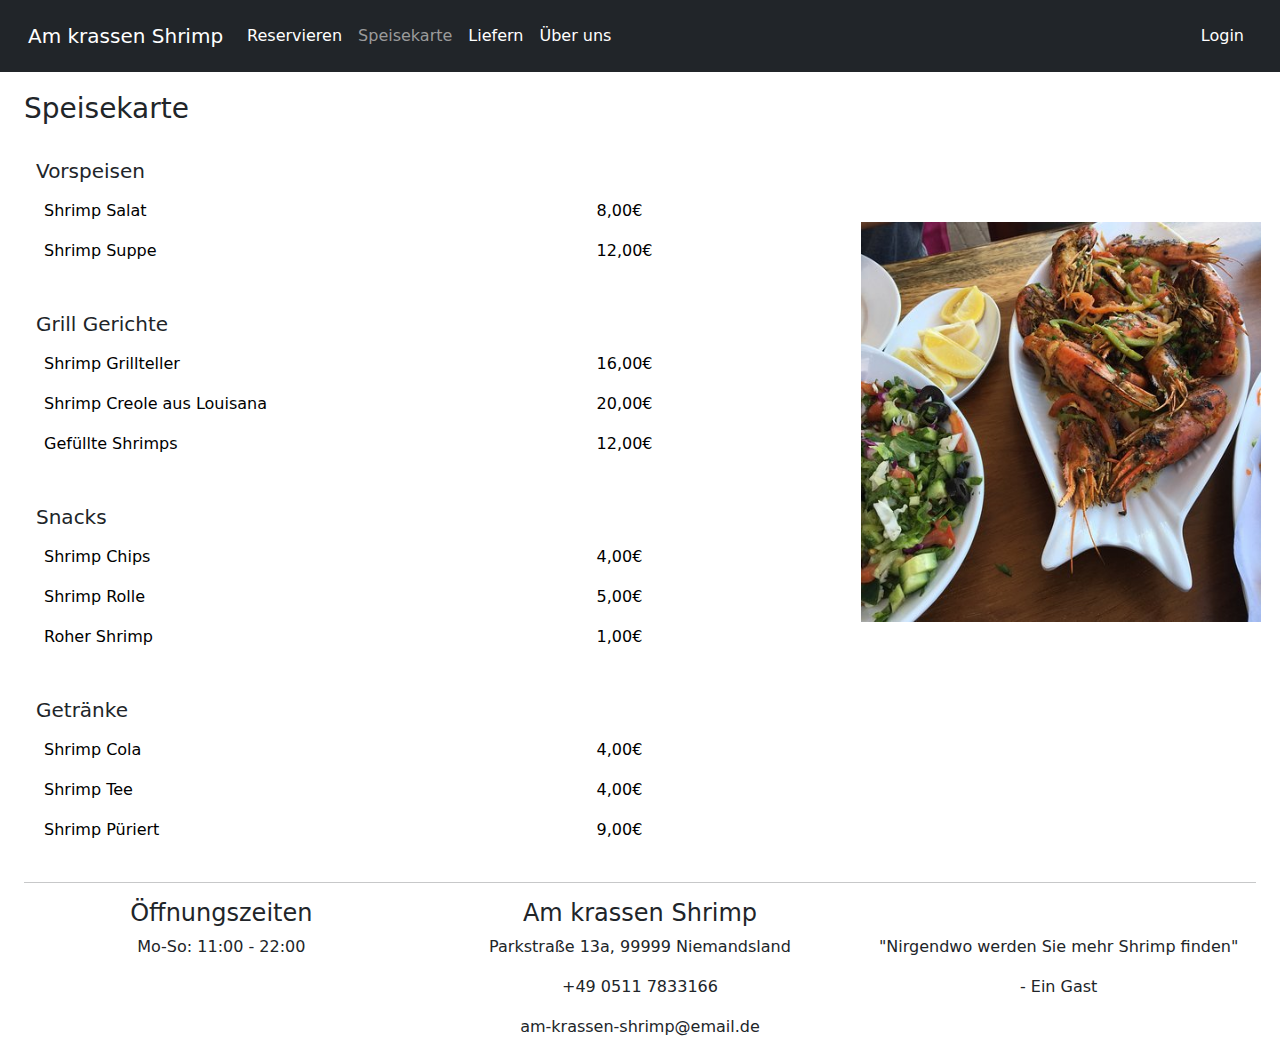
<file: speisekarte.html>
<!DOCTYPE html>
<html lang="de">
<head>
    <meta charset="utf-8">
    <meta name="viewport" content="width=device-width, initial-scale=1.0">
    <title>Speisekarte - Am krassen Shrimp</title>
    <link href="https://cdn.jsdelivr.net/npm/bootstrap@5.1.3/dist/css/bootstrap.min.css" rel="stylesheet">
    <link href="./styles.css" rel="stylesheet">
</head>
<body>

<nav class="navbar navbar-expand-lg navbar-dark bg-dark w-100 p-3">
    <div class="container-fluid">
        <a class="navbar-brand" href="./index.html">Am krassen Shrimp</a>
        <button class="navbar-toggler" type="button" data-bs-toggle="collapse" data-bs-target="#navbarSupportedContent" aria-controls="navbarSupportedContent" aria-expanded="false" aria-label="Toggle navigation">
            <span class="navbar-toggler-icon"></span>
        </button>

        <div class="collapse navbar-collapse" id="navbarSupportedContent">
            <ul class="navbar-nav me-auto mb-2 mb-lg-0">
                <li class="nav-item">
                    <a class="nav-link" href="./reservieren.html">Reservieren</a>
                </li>
                <li class="nav-item">
                    <a class="nav-link active" href="./speisekarte.html">Speisekarte</a>
                </li>
                <li class="nav-item">
                    <a class="nav-link" href="./liefern.html">Liefern</a>
                </li>
                <li class="nav-item">
                    <a class="nav-link" href="./about.html">Über uns</a>
                </li>
            </ul>
            <div class="collapse navbar-collapse justify-content-end">
                <ul class="navbar-nav ">
                    <li class="nav-item">
                        <a class="nav-link" href="./login.html">Login</a>
                    </li>
                </ul>
            </div>
        </div>
    </div>
</nav>

<div class="container-fluid">
<div class="container-fluid" style="">
    

    <div class="row">
        <div class="col-md-8" style="margin-top: 20px">
            <h3>Speisekarte</h3>
            <div class="container">

                <div class="row">
                    <div class="col-md-12">
                        <h5 style=" margin-top: 25px;">Vorspeisen</h5>
                        <table class="table table-borderless" style="text-align: justify;">
                            <tr>
                                <td class="table-key">Shrimp Salat</td>
                                <td class="table-value">8,00€</td>
                            </tr>
                            <tr>
                                <td class="table-key">Shrimp Suppe</td>
                                <td class="table-value">12,00€</td>
                            </tr>
                        </table>
                    </div>
                </div>

                <div class="row">
                    <div class="col-md-12">
                    <h5 style=" margin-top: 25px;">Grill Gerichte</h5>
                    <table class="table table-borderless" style="text-align: justify;">
                        <tr>
                            <td class="table-key">Shrimp Grillteller</td>
                            <td class="table-value">16,00€</td>
                        </tr>
                        <tr>
                            <td class="table-key">Shrimp Creole aus Louisana</td>
                            <td class="table-value">20,00€</td>
                        </tr>
                        <tr>
                            <td class="table-key">Gefüllte Shrimps</td>
                            <td class="table-value">12,00€</td>
                        </tr>
                    </table>
                    </div>
                </div>

                <div class="row">
                    <div class="col-md-12" >
                    <h5 style=" margin-top: 25px;">Snacks</h5>
                    <table class="table table-borderless" style="text-align: justify;">
                        <tr>
                            <td class="table-key">Shrimp Chips</td>
                            <td class="table-value">4,00€</td>
                        </tr>
                        <tr>
                            <td class="table-key">Shrimp Rolle</td>
                            <td class="table-value">5,00€</td>
                        </tr>
                        <tr>
                            <td class="table-key">Roher Shrimp</td>
                            <td class="table-value">1,00€</td>
                        </tr>
                    </table>
                    </div>
                </div>

                <div class="row">
                    <div class="col-md-12">
                    <h5 style=" margin-top: 25px;">Getränke</h5>
                    <table class="table table-borderless" style="text-align: justify;">
                        <tr>
                            <td class="table-key">Shrimp Cola</td>
                            <td class="table-value">4,00€</td>
                        </tr>
                        <tr>
                            <td class="table-key">Shrimp Tee</td>
                            <td class="table-value">4,00€</td>
                        </tr>
                        <tr>
                            <td class="table-key">Shrimp Püriert</td>
                            <td class="table-value">9,00€</td>
                        </tr>
                    </table>
                    </div>
                </div>
              </div>



        </div>
        <div class="col-md-4">
             
            <img style="
            width: 400px;
            margin-top: 150px; 
            "
             src= "public/images/shrimpextra2.jpg">
        </div>
    </div>

    <hr>

    <div class="row footer">
        <div class="col-md-4">
            <h4>Öffnungszeiten</h4>
            <p>Mo-So: 11:00 - 22:00</p>
        </div>
        <div class="col-md-4">
            <h4>Am krassen Shrimp</h4>
            <p>Parkstraße 13a, 99999 Niemandsland</p>
            <p>+49 0511 7833166</p>
            <p>am-krassen-shrimp@email.de</p>
        </div>
        <div class="col-md-4" style="padding-top: 36.79700px">
            <p>"Nirgendwo werden Sie mehr Shrimp finden"</p>
            <p>- Ein Gast</p>
        </div>
    </div>

</div>

    <script src="https://ajax.googleapis.com/ajax/libs/jquery/3.6.0/jquery.min.js"></script>
    <script src="https://cdn.jsdelivr.net/npm/bootstrap@5.1.3/dist/js/bootstrap.bundle.min.js"></script>
</body>
</html>
</file>
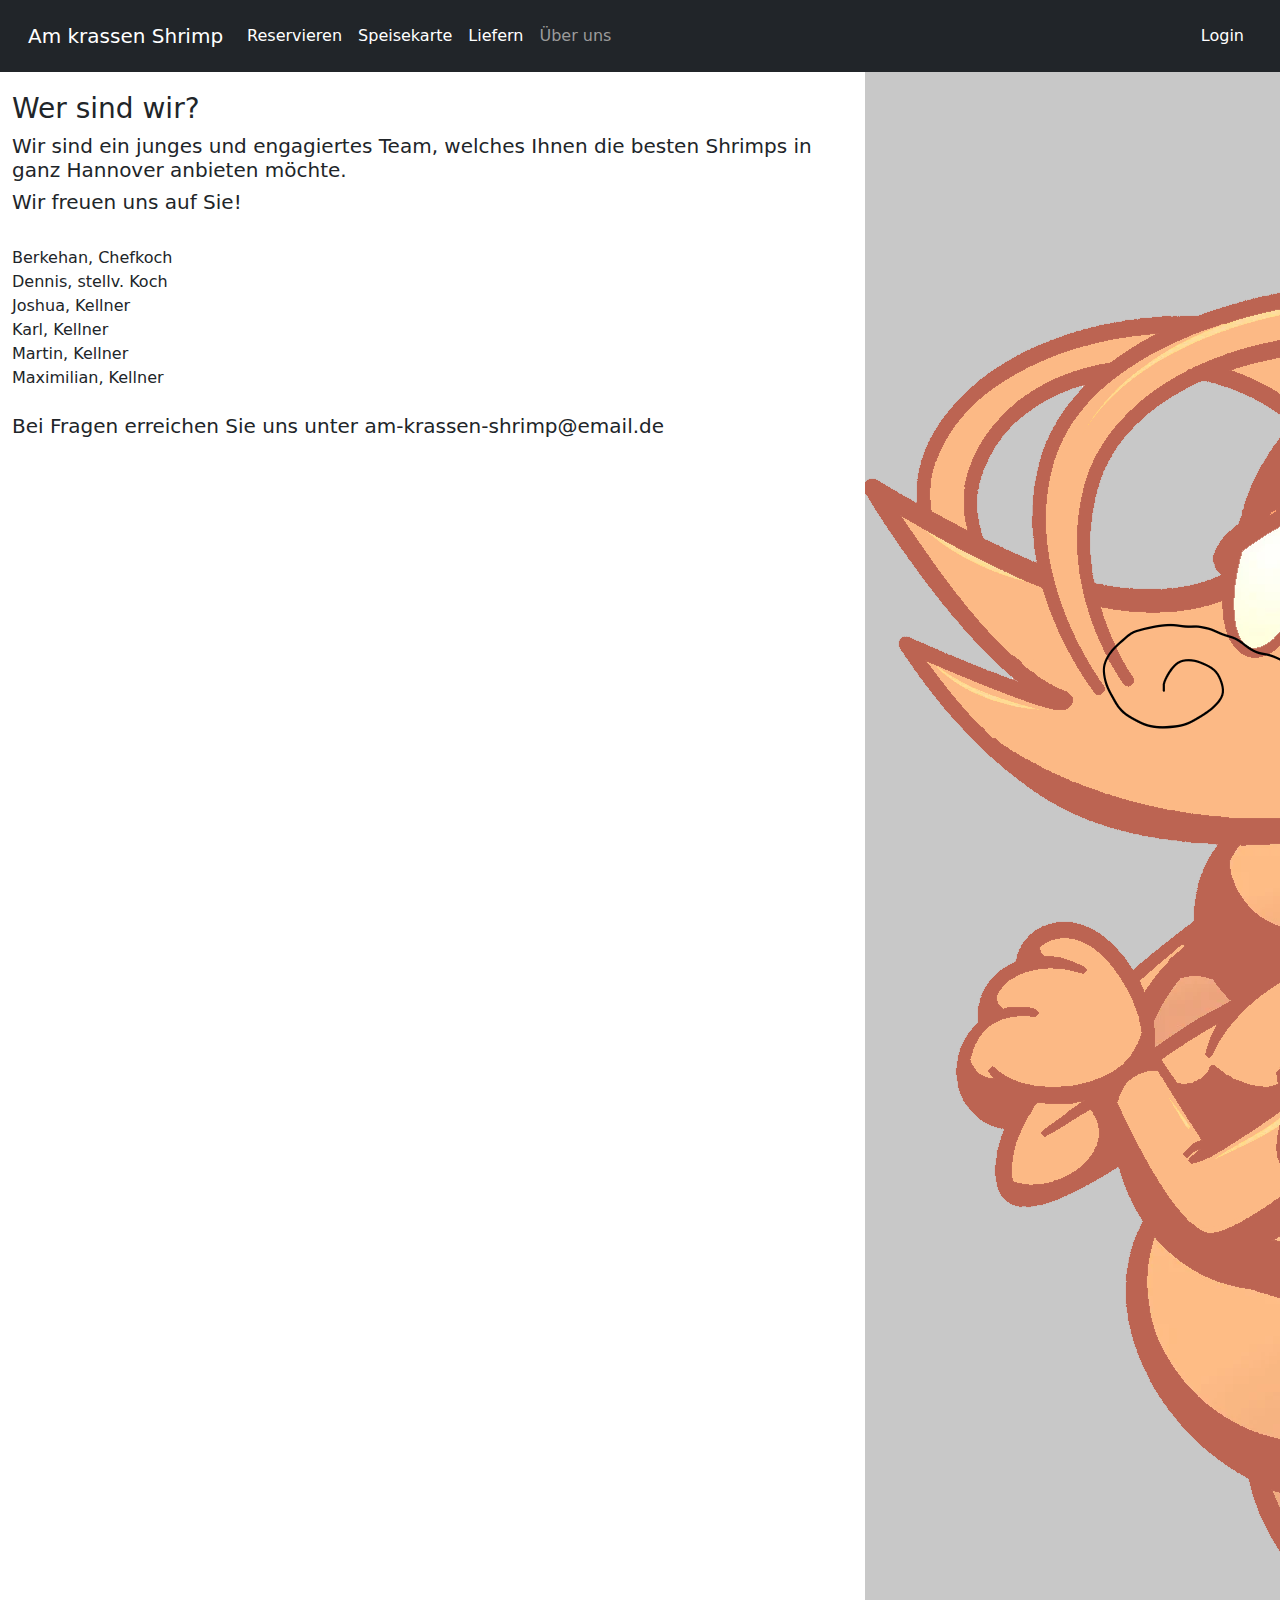
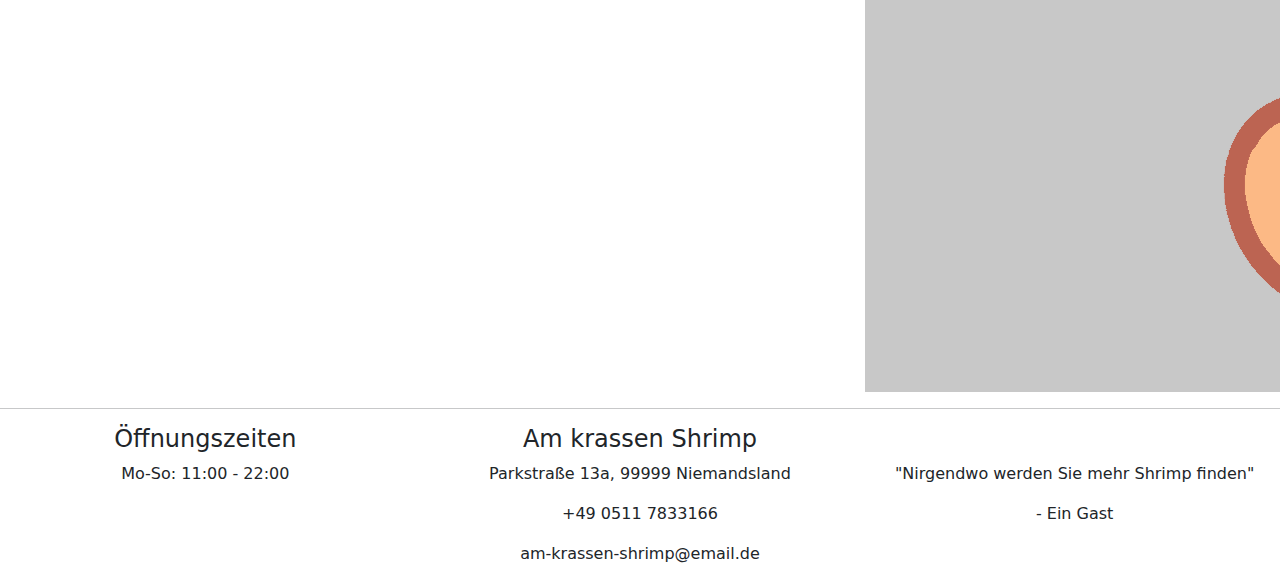
<file: public/about.html>
<!DOCTYPE html>
<html lang="de">
<head>
    <meta charset="utf-8">
    <meta name="viewport" content="width=device-width, initial-scale=1.0">
    <title>Über uns - Am krassen Shrimp</title>
    <link href="https://cdn.jsdelivr.net/npm/bootstrap@5.1.3/dist/css/bootstrap.min.css" rel="stylesheet">
    <link href="./styles.min.css" rel="stylesheet">
</head>
<body>

    <nav class="navbar navbar-expand-lg navbar-dark bg-dark w-100 p-3">
        <div class="container-fluid">
            <a class="navbar-brand" href="./index.html">Am krassen Shrimp</a>
            <button class="navbar-toggler" type="button" data-bs-toggle="collapse" data-bs-target="#navbarSupportedContent" aria-controls="navbarSupportedContent" aria-expanded="false" aria-label="Toggle navigation">
                <span class="navbar-toggler-icon"></span>
            </button>

            <div class="collapse navbar-collapse" id="navbarSupportedContent">
                <ul class="navbar-nav me-auto mb-2 mb-lg-0">
                    <li class="nav-item">
                        <a class="nav-link" href="./reservieren.html">Reservieren</a>
                    </li>
                    <li class="nav-item">
                        <a class="nav-link" href="./speisekarte.html">Speisekarte</a>
                    </li>
                    <li class="nav-item">
                        <a class="nav-link" href="./liefern.html">Liefern</a>
                    </li>
                    <li class="nav-item">
                        <a class="nav-link active" href="./about.html">Über uns</a>
                    </li>
                </ul>
                <div class="collapse navbar-collapse justify-content-end">
                    <ul class="navbar-nav ">
                        <li class="nav-item">
                            <a class="nav-link" href="./login.html">Login</a>
                        </li>
                    </ul>
                </div>
            </div>
        </div>
    </nav>

    <div class="container-fluid">
        <div class="row">
            <div class="col-md-8" style="margin-top: 20px">
                <h3>Wer sind wir?</h3>
                <h5>Wir sind ein junges und engagiertes Team, welches Ihnen die besten Shrimps in ganz Hannover anbieten möchte.</h5>
                <h5>Wir freuen uns auf Sie!</h5>
                <br>
                <li>Berkehan, Chefkoch</li>
                <li>Dennis, stellv. Koch</li>
                <li>Joshua, Kellner</li>
                <li>Karl, Kellner</li>
                <li>Martin, Kellner</li>
                <li>Maximilian, Kellner</li>
                <br>
                <h5>Bei Fragen erreichen Sie uns unter am-krassen-shrimp@email.de</h5>
            </div>
            <div class="col-md-4">
                <img src="images/shrimp.png">
            </div>
        </div>
    </div>

    <hr>

    <div class="row footer">
        <div class="col-md-4">
            <h4>Öffnungszeiten</h4>
            <p>Mo-So: 11:00 - 22:00</p>
        </div>
        <div class="col-md-4">
            <h4>Am krassen Shrimp</h4>
            <p>Parkstraße 13a, 99999 Niemandsland</p>
            <p>+49 0511 7833166</p>
            <p>am-krassen-shrimp@email.de</p>
        </div>
        <div class="col-md-4" style="padding-top: 36.79700px">
            <p>"Nirgendwo werden Sie mehr Shrimp finden"</p>
            <p>- Ein Gast</p>
        </div>
    </div>

</div>

    <script src="https://ajax.googleapis.com/ajax/libs/jquery/3.6.0/jquery.min.js"></script>
    <script src="https://cdn.jsdelivr.net/npm/bootstrap@5.1.3/dist/js/bootstrap.bundle.min.js"></script>
</body>
</html>
</file>
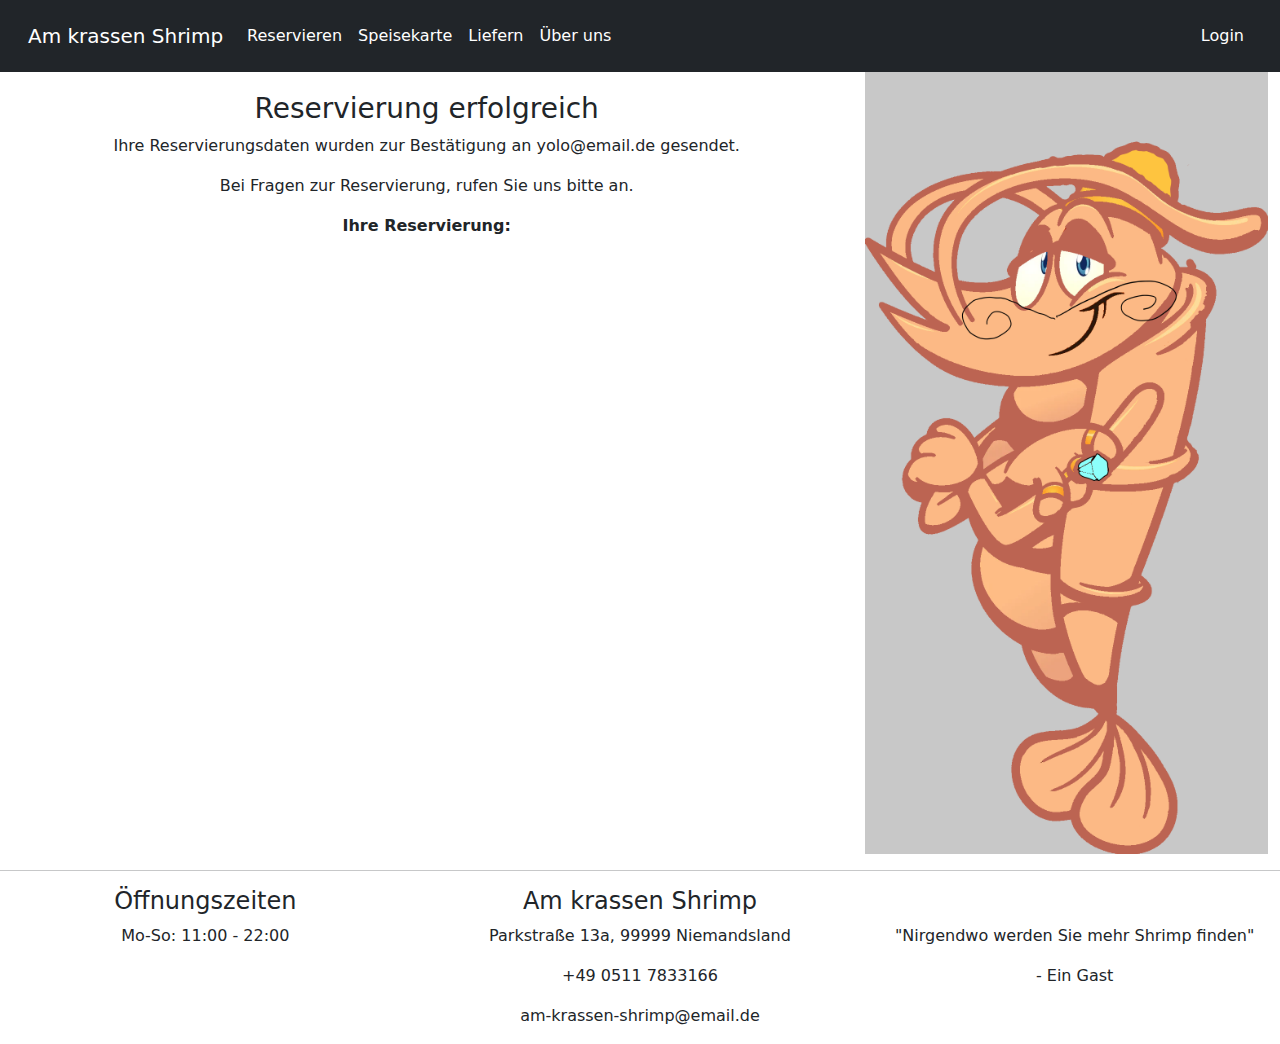
<file: public/erfolgreich.html>
<!DOCTYPE html>
<html lang="de">
<head>
    <meta charset="utf-8">
    <meta name="viewport" content="width=device-width, initial-scale=1.0">
    <title>Reservierung erfolgreich - Am krassen Shrimp</title>
    <link href="https://cdn.jsdelivr.net/npm/bootstrap@5.1.3/dist/css/bootstrap.min.css" rel="stylesheet">
    <link href="./styles.min.css" rel="stylesheet">
</head>
<body>

    <nav class="navbar navbar-expand-lg navbar-dark bg-dark w-100 p-3">
        <div class="container-fluid">
            <a class="navbar-brand" href="./index.html">Am krassen Shrimp</a>
            <button class="navbar-toggler" type="button" data-bs-toggle="collapse" data-bs-target="#navbarSupportedContent" aria-controls="navbarSupportedContent" aria-expanded="false" aria-label="Toggle navigation">
                <span class="navbar-toggler-icon"></span>
            </button>

            <div class="collapse navbar-collapse" id="navbarSupportedContent">
                <ul class="navbar-nav me-auto mb-2 mb-lg-0">
                    <li class="nav-item">
                        <a class="nav-link" href="./reservieren.html">Reservieren</a>
                    </li>
                    <li class="nav-item">
                        <a class="nav-link" href="./speisekarte.html">Speisekarte</a>
                    </li>
                    <li class="nav-item">
                        <a class="nav-link" href="./liefern.html">Liefern</a>
                    </li>
                    <li class="nav-item">
                        <a class="nav-link" href="./about.html">Über uns</a>
                    </li>
                </ul>
				<div class="collapse navbar-collapse justify-content-end">
					<ul class="navbar-nav ">
						<li class="nav-item">
							<a class="nav-link" href="./login.html">Login</a>
						</li>
					</ul>
				</div>
            </div>
        </div>
    </nav>

    <div class="container-fluid">
        <div class="row">
            <div class="col-md-8 text-center" style="margin-top: 20px">
                <h3>Reservierung erfolgreich</h3>
                <p>Ihre Reservierungsdaten wurden zur Bestätigung an yolo@email.de gesendet. </p>
                <p>Bei Fragen zur Reservierung, rufen Sie uns bitte an. </p>
                <p><b>Ihre Reservierung:</b></p>
                <p id="form1-data"></p>
            </div>
            <div class="col-md-4">
                <img style="max-width: 100%" src= "images/shrimp.png">
            </div>
        </div>
    </div>

    <hr>

    <div class="row footer">
        <div class="col-md-4">
            <h4>Öffnungszeiten</h4>
            <p>Mo-So: 11:00 - 22:00</p>
        </div>
        <div class="col-md-4">
            <h4>Am krassen Shrimp</h4>
            <p>Parkstraße 13a, 99999 Niemandsland</p>
            <p>+49 0511 7833166</p>
            <p>am-krassen-shrimp@email.de</p>
        </div>
        <div class="col-md-4" style="padding-top: 36.79700px">
            <p>"Nirgendwo werden Sie mehr Shrimp finden"</p>
            <p>- Ein Gast</p>
        </div>
    </div>

</div>
</div>

    <script src="https://ajax.googleapis.com/ajax/libs/jquery/3.6.0/jquery.min.js"></script>
    <script src="https://cdn.jsdelivr.net/npm/bootstrap@5.1.3/dist/js/bootstrap.bundle.min.js"></script>

<script>

    var url_string = window.location.href;
    var url = new URL(url_string);
    var formdata1 = url.searchParams.get("formdata1");
    form1_obj = JSON.parse(formdata1);

    $("#form1-data").html("Datum: " + new Date(form1_obj['date']).toLocaleDateString() + " Uhrzeit: " + form1_obj['time']);
    if(form1_obj['table'] != "") {
        $("#form1-data").html($("#form1-data").html() + "<br>Tisch: " + form1_obj['table'] + "<br>" + "Plätze: " + form1_obj['seats']);
    }


</script>
</body>
</html>
</file>
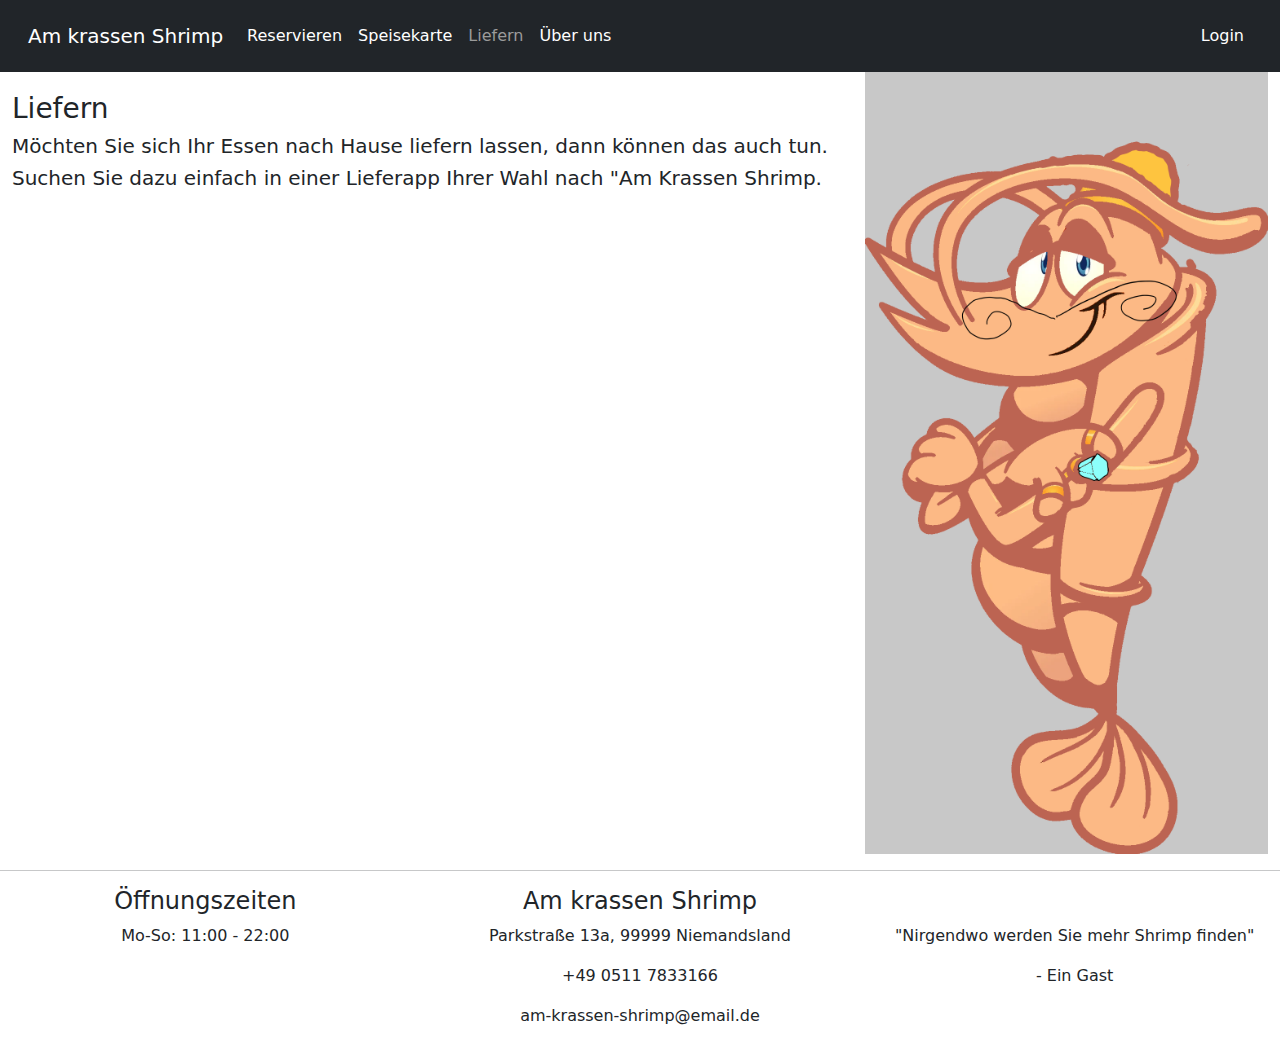
<file: public/liefern.html>
<!DOCTYPE html>
<html lang="de">
<head>
    <meta charset="utf-8">
    <meta name="viewport" content="width=device-width, initial-scale=1.0">
    <title>Liefern - Am krassen Shrimp</title>
    <link href="https://cdn.jsdelivr.net/npm/bootstrap@5.1.3/dist/css/bootstrap.min.css" rel="stylesheet">
    <link href="./styles.min.css" rel="stylesheet">
</head>
<body>
    <nav class="navbar navbar-expand-lg navbar-dark bg-dark w-100 p-3">
        <div class="container-fluid">
            <a class="navbar-brand" href="./index.html">Am krassen Shrimp</a>
            <button class="navbar-toggler" type="button" data-bs-toggle="collapse" data-bs-target="#navbarSupportedContent" aria-controls="navbarSupportedContent" aria-expanded="false" aria-label="Toggle navigation">
                <span class="navbar-toggler-icon"></span>
            </button>

            <div class="collapse navbar-collapse" id="navbarSupportedContent">
                <ul class="navbar-nav me-auto mb-2 mb-lg-0">
                    <li class="nav-item">
                        <a class="nav-link" href="./reservieren.html">Reservieren</a>
                    </li>
                    <li class="nav-item">
                        <a class="nav-link" href="./speisekarte.html">Speisekarte</a>
                    </li>
                    <li class="nav-item">
                        <a class="nav-link active" href="./liefern.html">Liefern</a>
                    </li>
                    <li class="nav-item">
                        <a class="nav-link" href="./about.html">Über uns</a>
                    </li>
                </ul>
                <div class="collapse navbar-collapse justify-content-end">
                    <ul class="navbar-nav ">
                        <li class="nav-item">
                            <a class="nav-link" href="./login.html">Login</a>
                        </li>
                    </ul>
                </div>
            </div>
        </div>
    </nav>

    <div class="container-fluid">
        <div class="row">
            <div class="col-md-8" style="margin-top: 20px">
                <h3>Liefern</h3>
                <h5>Möchten Sie sich Ihr Essen nach Hause liefern lassen, dann können das auch tun.</h5>
                <h5>Suchen Sie dazu einfach in einer Lieferapp Ihrer Wahl nach "Am Krassen Shrimp.</h5>
            </div>
            <div class="col-md-4">
                <img style="max-width: 100%" src= "images/shrimp.png">
            </div>
        </div>
    </div>

    <hr>

    <div class="row footer">
        <div class="col-md-4">
            <h4>Öffnungszeiten</h4>
            <p>Mo-So: 11:00 - 22:00</p>
        </div>
        <div class="col-md-4">
            <h4>Am krassen Shrimp</h4>
            <p>Parkstraße 13a, 99999 Niemandsland</p>
            <p>+49 0511 7833166</p>
            <p>am-krassen-shrimp@email.de</p>
        </div>
        <div class="col-md-4" style="padding-top: 36.79700px">
            <p>"Nirgendwo werden Sie mehr Shrimp finden"</p>
            <p>- Ein Gast</p>
        </div>
    </div>

</div>

    <script src="https://ajax.googleapis.com/ajax/libs/jquery/3.6.0/jquery.min.js"></script>
    <script src="https://cdn.jsdelivr.net/npm/bootstrap@5.1.3/dist/js/bootstrap.bundle.min.js"></script>
</body>
</html>
</file>
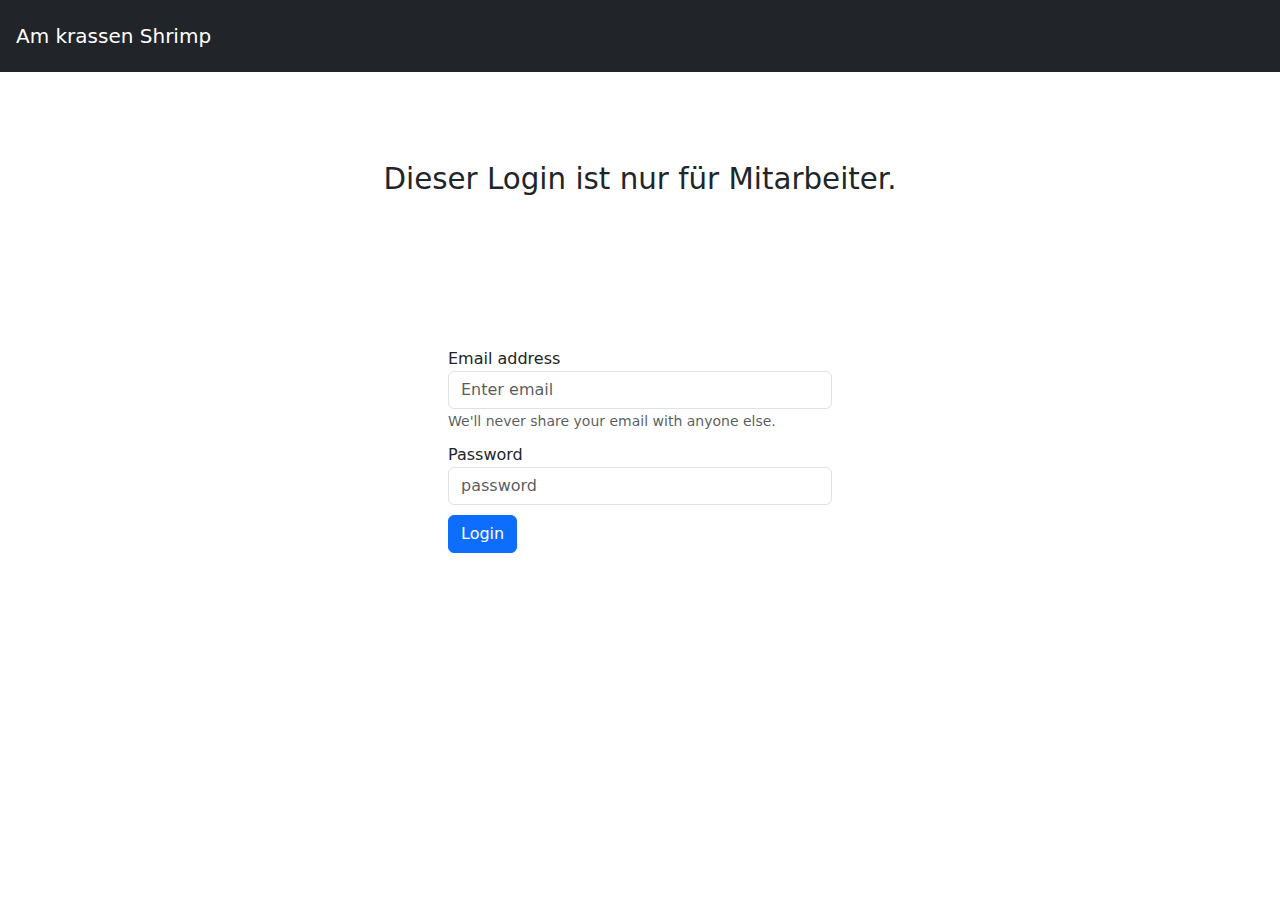
<file: public/login.html>
<!DOCTYPE html>
<html lang="de">
<head>
    <meta charset="utf-8">
    <meta name="viewport" content="width=device-width, initial-scale=1.0">
    <title>Reservieren - Am krassen Shrimp</title>
    <link href="https://cdn.jsdelivr.net/npm/bootstrap@5.1.3/dist/css/bootstrap.min.css" rel="stylesheet">
    <link href="./styles.min.css" rel="stylesheet">
</head>
<style>
	body{

	}
	.form-group{
		width: 30vw;
		margin-bottom: 10px;
	}
	.form{
		position: absolute;
		top: 50%;
		left: 50%;
		transform: translate(-50%, -50%);
	}
	.website-info{
		font-size: 22pt;
		position: absolute;
		top: 20%;
		left: 50%;
		transform: translate(-50%, -50%);
	}
</style>
<body>
	<nav class="navbar navbar-expand-lg navbar-dark bg-dark w-100 p-3">
            <a class="navbar-brand" href="./index.html">Am krassen Shrimp</a>
	</nav>
	
	<div class="website-info">
		Dieser Login ist nur für Mitarbeiter.
	</div>
	<form>
		<div class="form">
			<div class="form-group ">
				<label for="worker-email">Email address</label>
				<input type="email" class="form-control" id="worker-email" aria-describedby="emailHelp" placeholder="Enter email">
				<small id="emailHelp" class="form-text text-muted">We'll never share your email with anyone else.</small>
			</div>
			<div class="form-group">
				<label for="worker-password">Password</label>
				<input type="password" class="form-control" id="worker-password" placeholder="password">
			</div>
			<button type="button" class="btn btn-primary" onclick="verifyUser()">Login</button>
		</div>
	</form>

<script>
function verifyUser(){
	const email = document.getElementById("worker-email");
	const pw = document.getElementById("worker-password");
	window.alert("User does not exist");
	email.value = "";
	pw.value = "";
}
</script>

</body>
</html>
</file>
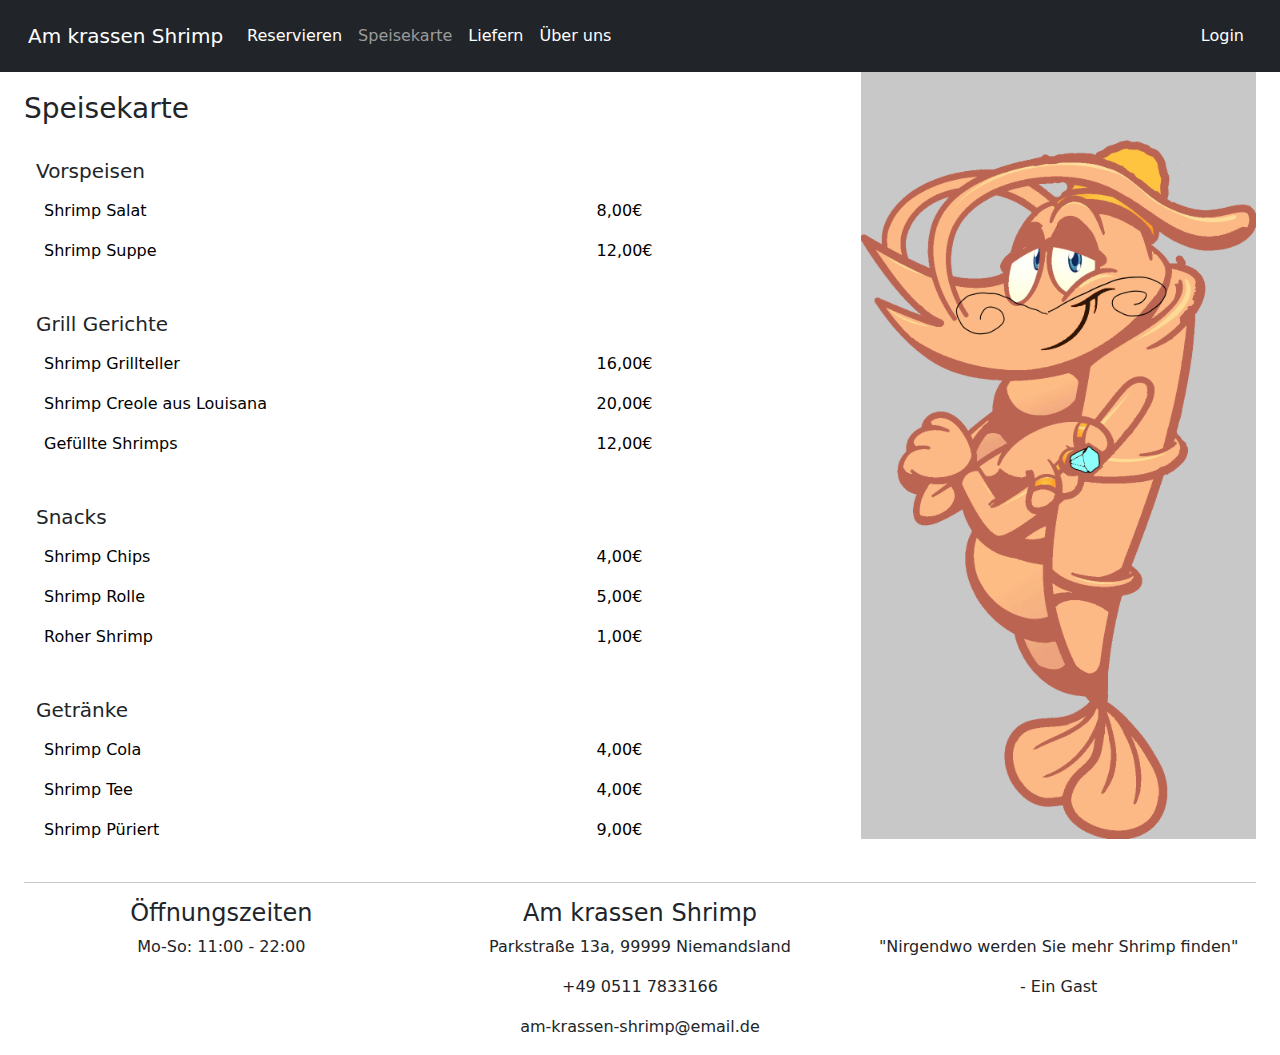
<file: public/speisekarte.html>
<!DOCTYPE html>
<html lang="de">
<head>
    <meta charset="utf-8">
    <meta name="viewport" content="width=device-width, initial-scale=1.0">
    <title>Speisekarte - Am krassen Shrimp</title>
    <link href="https://cdn.jsdelivr.net/npm/bootstrap@5.1.3/dist/css/bootstrap.min.css" rel="stylesheet">
    <link href="./styles.min.css" rel="stylesheet">
</head>
<body>

<nav class="navbar navbar-expand-lg navbar-dark bg-dark w-100 p-3">
    <div class="container-fluid">
        <a class="navbar-brand" href="./index.html">Am krassen Shrimp</a>
        <button class="navbar-toggler" type="button" data-bs-toggle="collapse" data-bs-target="#navbarSupportedContent" aria-controls="navbarSupportedContent" aria-expanded="false" aria-label="Toggle navigation">
            <span class="navbar-toggler-icon"></span>
        </button>

        <div class="collapse navbar-collapse" id="navbarSupportedContent">
            <ul class="navbar-nav me-auto mb-2 mb-lg-0">
                <li class="nav-item">
                    <a class="nav-link" href="./reservieren.html">Reservieren</a>
                </li>
                <li class="nav-item">
                    <a class="nav-link active" href="./speisekarte.html">Speisekarte</a>
                </li>
                <li class="nav-item">
                    <a class="nav-link" href="./liefern.html">Liefern</a>
                </li>
                <li class="nav-item">
                    <a class="nav-link" href="./about.html">Über uns</a>
                </li>
            </ul>
            <div class="collapse navbar-collapse justify-content-end">
                <ul class="navbar-nav ">
                    <li class="nav-item">
                        <a class="nav-link" href="./login.html">Login</a>
                    </li>
                </ul>
            </div>
        </div>
    </div>
</nav>

<div class="container-fluid">
<div class="container-fluid" style="">
    

    <div class="row">
        <div class="col-md-8" style="margin-top: 20px">
            <h3>Speisekarte</h3>
            <div class="container">

                <div class="row">
                    <div class="col-md-12">
                        <h5 style=" margin-top: 25px;">Vorspeisen</h5>
                        <table class="table table-borderless" style="text-align: justify;">
                            <tr>
                                <td class="table-key">Shrimp Salat</td>
                                <td class="table-value">8,00€</td>
                            </tr>
                            <tr>
                                <td class="table-key">Shrimp Suppe</td>
                                <td class="table-value">12,00€</td>
                            </tr>
                        </table>
                    </div>
                </div>

                <div class="row">
                    <div class="col-md-12">
                    <h5 style=" margin-top: 25px;">Grill Gerichte</h5>
                    <table class="table table-borderless" style="text-align: justify;">
                        <tr>
                            <td class="table-key">Shrimp Grillteller</td>
                            <td class="table-value">16,00€</td>
                        </tr>
                        <tr>
                            <td class="table-key">Shrimp Creole aus Louisana</td>
                            <td class="table-value">20,00€</td>
                        </tr>
                        <tr>
                            <td class="table-key">Gefüllte Shrimps</td>
                            <td class="table-value">12,00€</td>
                        </tr>
                    </table>
                    </div>
                </div>

                <div class="row">
                    <div class="col-md-12" >
                    <h5 style=" margin-top: 25px;">Snacks</h5>
                    <table class="table table-borderless" style="text-align: justify;">
                        <tr>
                            <td class="table-key">Shrimp Chips</td>
                            <td class="table-value">4,00€</td>
                        </tr>
                        <tr>
                            <td class="table-key">Shrimp Rolle</td>
                            <td class="table-value">5,00€</td>
                        </tr>
                        <tr>
                            <td class="table-key">Roher Shrimp</td>
                            <td class="table-value">1,00€</td>
                        </tr>
                    </table>
                    </div>
                </div>

                <div class="row">
                    <div class="col-md-12">
                    <h5 style=" margin-top: 25px;">Getränke</h5>
                    <table class="table table-borderless" style="text-align: justify;">
                        <tr>
                            <td class="table-key">Shrimp Cola</td>
                            <td class="table-value">4,00€</td>
                        </tr>
                        <tr>
                            <td class="table-key">Shrimp Tee</td>
                            <td class="table-value">4,00€</td>
                        </tr>
                        <tr>
                            <td class="table-key">Shrimp Püriert</td>
                            <td class="table-value">9,00€</td>
                        </tr>
                    </table>
                    </div>
                </div>
              </div>



        </div>
        <div class="col-md-4">
            <img style="max-width: 100%" src= "images/shrimp.png">
        </div>
    </div>

    <hr>

    <div class="row footer">
        <div class="col-md-4">
            <h4>Öffnungszeiten</h4>
            <p>Mo-So: 11:00 - 22:00</p>
        </div>
        <div class="col-md-4">
            <h4>Am krassen Shrimp</h4>
            <p>Parkstraße 13a, 99999 Niemandsland</p>
            <p>+49 0511 7833166</p>
            <p>am-krassen-shrimp@email.de</p>
        </div>
        <div class="col-md-4" style="padding-top: 36.79700px">
            <p>"Nirgendwo werden Sie mehr Shrimp finden"</p>
            <p>- Ein Gast</p>
        </div>
    </div>

</div>

    <script src="https://ajax.googleapis.com/ajax/libs/jquery/3.6.0/jquery.min.js"></script>
    <script src="https://cdn.jsdelivr.net/npm/bootstrap@5.1.3/dist/js/bootstrap.bundle.min.js"></script>
</body>
</html>
</file>
<file: styles.css>
body {
    background-color: #FFF;
}

.footer {
    text-align: center;
}

.nav-link {
    color: #FFF !important;
}

.nav-item > .active {
    color: #9b9b9b !important;
}

.pricelist {
    list-style: none;
}

.form-progress {
    position: relative;
    max-width: 75%;
    margin: auto;
}

.form-progress ul {
    list-style: none;
    padding: 0;
}

.form-progress ul li {
    width: 20px;
    height: 20px;
    border-radius: 50%;
    background-color: #f0f0f0;
    z-index: 200;
    position: relative;
}

.form-progress ul li.highlighted {
    color: #3268ff;
    background-color: #3268ff;
}

.form-progress ul li::after {
    position: absolute;
    top: 26px;
    left: -15px;
    font-size: 0.7rem;
    width: 90px;
}

#select-date::after {
    content: "Datum und Uhrzeit ausgewählt";
    text-align: center;
    left: -35px;
}


#select-table::after {
    content: "Tische ausgewählt";
    text-align: center;
    left: -35px;
}

#input-data::after {
    content: "Kontaktinformationen hinterlegt";
    text-align: center;
    left: -35px;
}

#food-reservation::after {
    content: "Speisen auswählen";
    text-align: center;
    left: -35px;
}

.form-progress .progress {
    height: 0.8rem;
    width: 100%;
    top: 28px;
    position: absolute;
    background-color: #f0f0f0;
    border-radius: 10px
}

.canvas-tables {
    width: 100%;
    height: auto;
}

.card {
    transition: .3s;
}

.card:hover {
    box-shadow: 8px 8px 8px darkgray;
}

.card.highlighted {
    border: 3px solid green;
}

.table-key {
    width: 70%;
}

.table-value {
    width: 30%;
}


.button_deliver1 {
    width: 30%;
	height: 30%;
	background-color: #4CAF50;
}

.button_deliver2 {
    width: 30%;
	height: 30%;
	background-color: #008CBA;
}

.button_deliver3 {
    width: 30%;
	height: 30%;
	background-color: #f44336;
}
</file>
<file: public/styles.min.css>
body {background-color: #FFF;}.footer {text-align: center;}.nav-link {color: #FFF !important;}.nav-item > .active {color: #9b9b9b !important;}.pricelist {list-style: none;}.form-progress {position: relative;max-width: 75%;margin: auto;}.form-progress ul {list-style: none;padding: 0;}.form-progress ul li {width: 20px;height: 20px;border-radius: 50%;background-color: #f0f0f0;z-index: 200;position: relative;}.form-progress ul li.highlighted {color: #3268ff;background-color: #3268ff;}.form-progress ul li::after {position: absolute;top: 26px;left: -15px;font-size: 0.7rem;width: 90px;}#select-date::after {content: "Datum und Uhrzeit ausgewählt";text-align: center;left: -35px;}#select-table::after {content: "Tische ausgewählt";text-align: center;left: -35px;}#input-data::after {content: "Kontaktinformationen hinterlegt";text-align: center;left: -35px;}#food-reservation::after {content: "Speisen auswählen";text-align: center;left: -35px;}.form-progress .progress {height: 0.8rem;width: 100%;top: 28px;position: absolute;background-color: #f0f0f0;border-radius: 10px }.canvas-tables {width: 100%;height: auto;}.card {transition: .3s;}.card:hover {box-shadow: 8px 8px 8px darkgray;}.card.highlighted {border: 3px solid green;}.table-key {width: 70%;}.table-value {width: 30%;}
</file>
